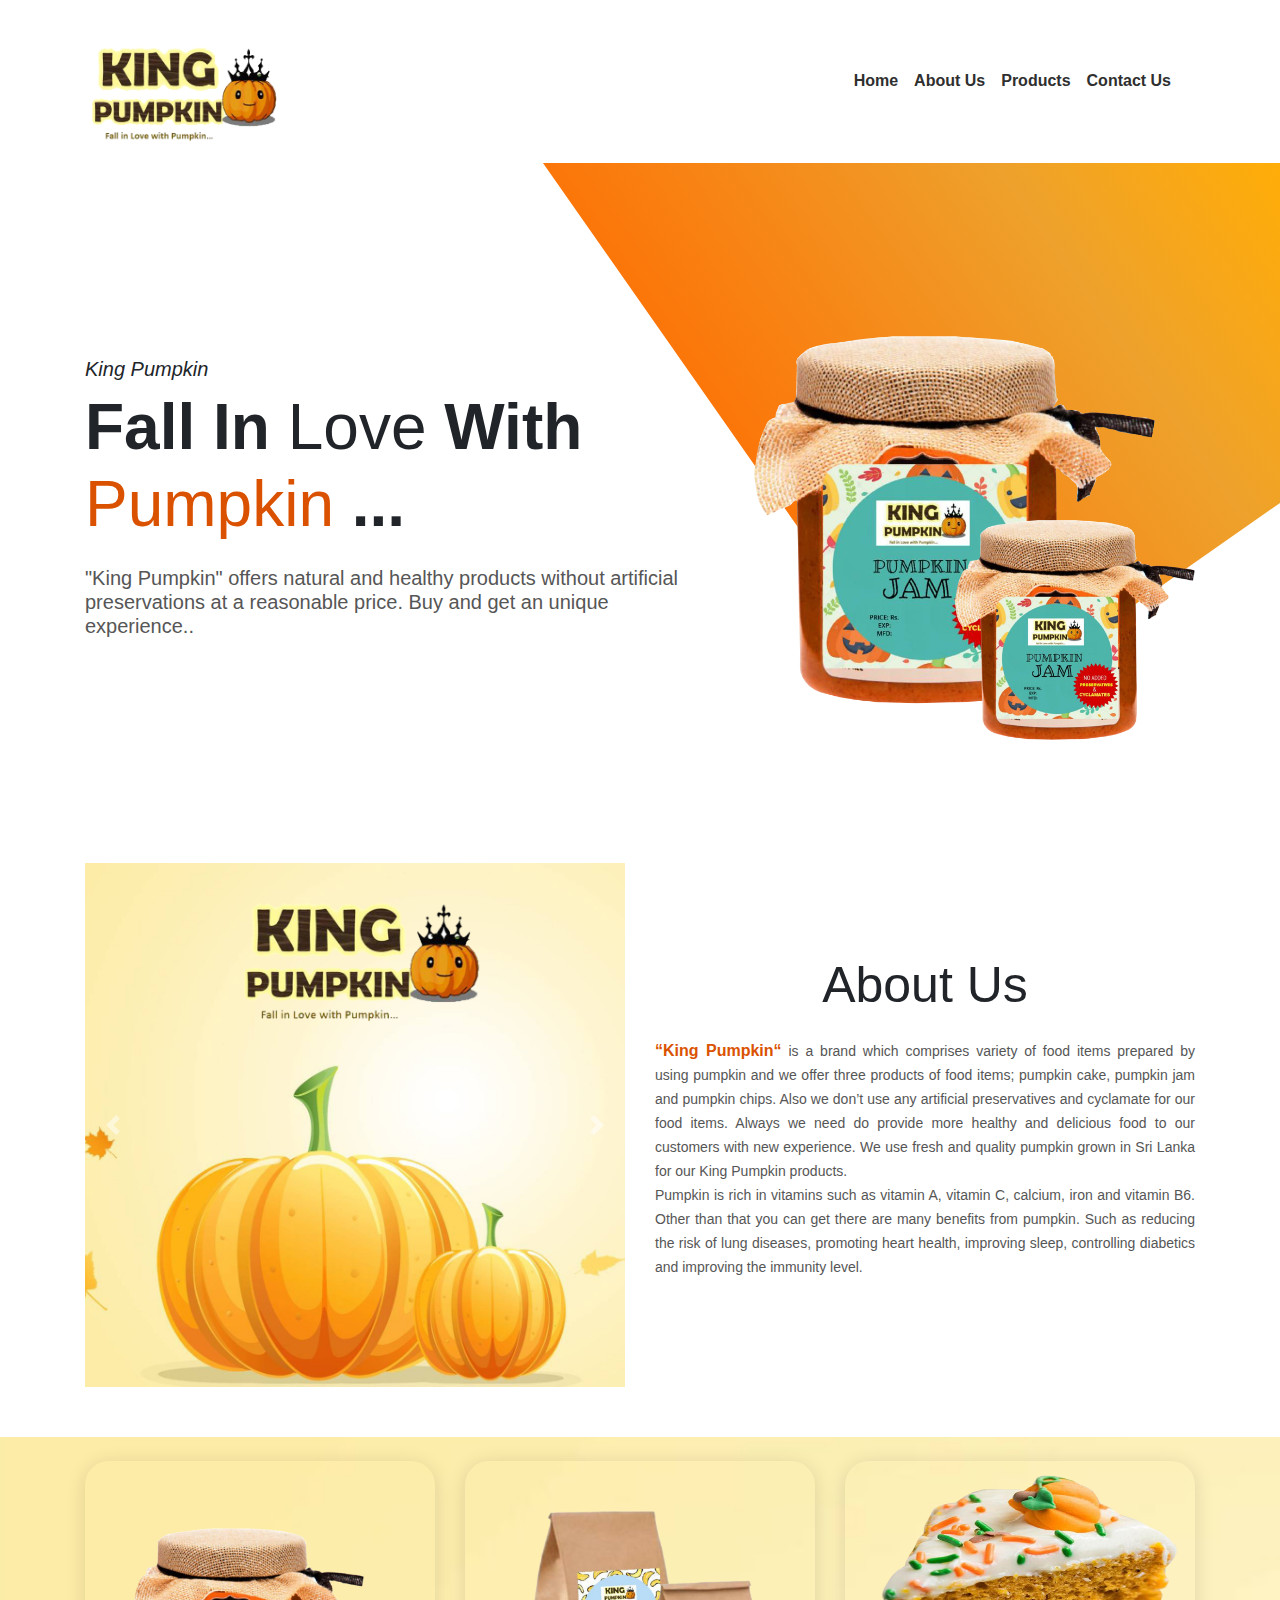
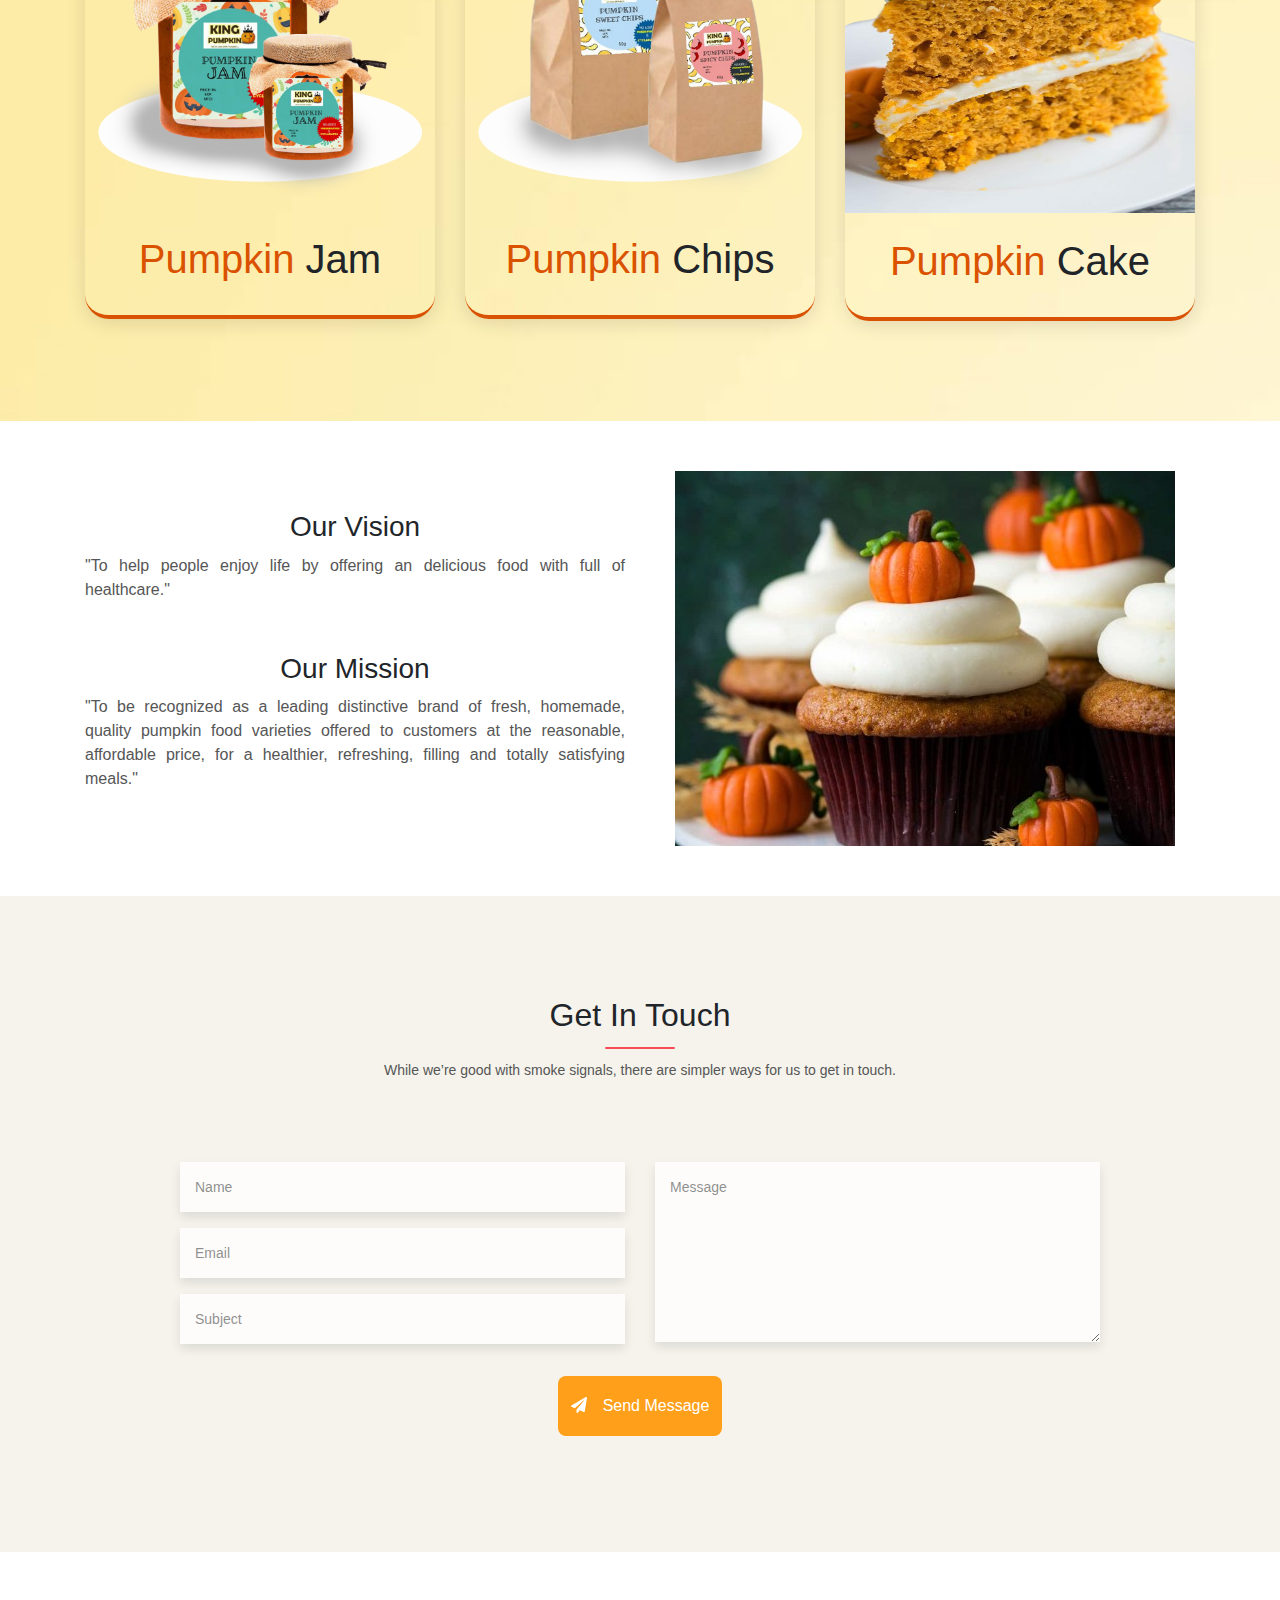
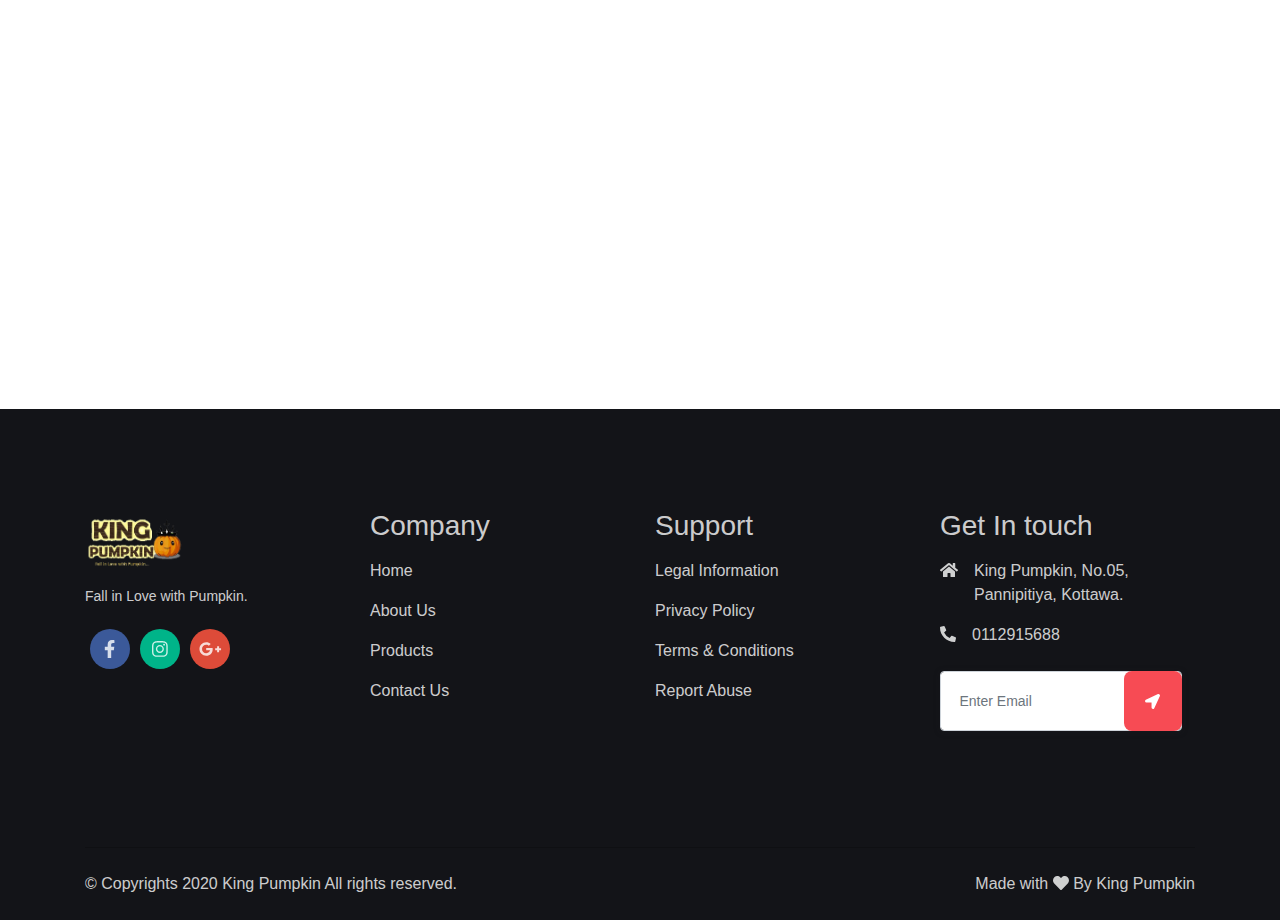
<file: index.html>
<!doctype html>
<html class="no-js" lang="en">

<head>
    <meta charset="UTF-8">
    <meta name="description" content="">
    <meta http-equiv="X-UA-Compatible" content="IE=edge">
    <meta name="viewport" content="width=device-width, initial-scale=1, shrink-to-fit=no">
    <!-- Title  -->
    <title>King Pumpkin</title>

    <link rel="icon" href="assets/img/favicon.png">
    <!-- Style css -->
    <link rel="stylesheet" href="assets/css/style.css">
    <link rel="stylesheet" href="assets/css/responsive.css">

    <!-- Bootstrap -->
    <link rel="stylesheet" href="https://maxcdn.bootstrapcdn.com/bootstrap/4.0.0/css/bootstrap.min.css"
        integrity="sha384-Gn5384xqQ1aoWXA+058RXPxPg6fy4IWvTNh0E263XmFcJlSAwiGgFAW/dAiS6JXm" crossorigin="anonymous">

</head>

<body>
    <!--====== Preloader Area Start ======-->
    <div class="preloader-main">
        <div class="preloader-wapper">
            <svg class="preloader" xmlns="http://www.w3.org/2000/svg" version="1.1" width="600" height="200">
                <defs>
                    <filter id="goo" x="-40%" y="-40%" height="200%" width="400%">
                        <feGaussianBlur in="SourceGraphic" stdDeviation="10" result="blur" />
                        <feColorMatrix in="blur" mode="matrix" values="1 0 0 0 0  0 1 0 0 0  0 0 1 0 0  0 0 0 19 -8"
                            result="goo" />
                    </filter>
                </defs>
                <g filter="url(#goo)">
                    <circle class="dot" cx="50" cy="50" r="25" fill="#F74B54" />
                    <circle class="dot" cx="50" cy="50" r="25" fill="#F74B54" />
                </g>
            </svg>
            <div>
                <div class="loader-section section-left"></div>
                <div class="loader-section section-right"></div>
            </div>
        </div>
    </div>

    <!--====== Scroll To Top Area Start ======-->
    <div id="scrollUp" title="Scroll To Top">
        <i class="fas fa-arrow-up"></i>
    </div>
    <!--====== Scroll To Top Area End ======-->

    <div class="main">
        <!--  Header Start  -->
        <header class="navbar navbar-brand-sticky navbar-expand-lg navbar-dark">
            <div class="container position-relative">
                <a class="navbar-brand" href="index.html">
                    <img class="navbar-brand-regular mt-4" src="assets/img/logo/king-pumpkin-logo.png" alt="brand-logo"
                        width="200px">
                    <img class="navbar-brand-sticky" src="assets/img/logo/king-pumpkin-logo.png" alt="sticky brand-logo"
                        width="100px">
                </a>
                <button class="navbar-toggler d-lg-none" type="button" data-toggle="navbarToggler"
                    aria-label="Toggle navigation">
                    <span class="navbar-toggler-icon"></span>
                </button>

                <div class="navbar-inner">
                    <!--  Mobile Menu Toggler -->
                    <button class="navbar-toggler d-lg-none" type="button" data-toggle="navbarToggler"
                        aria-label="Toggle navigation">
                        <span class="navbar-toggler-icon"></span>
                    </button>
                    <nav class="navbar navbar-expand-lg navbar-light">
                        <ul class="navbar-nav mr-auto" id="navbar-nav">
                            <li class="nav-item Active">
                                <a style="color:#2f2f2f;" class="nav-link scroll font-weight-bold" href="index.html">
                                    Home
                                </a>
                            </li>
                            <li class="nav-item">
                                <a style="color:#2f2f2f;" class="nav-link scroll font-weight-bold" href="index.html#about">About Us</a>
                            </li>
                            <li class="nav-item">
                                <a style="color:#2f2f2f;" class="nav-link scroll font-weight-bold"
                                    href="index.html#products">Products</a>
                            </li>
                            <li class="nav-item">
                                <a style="color:#2f2f2f;" class="nav-link scroll font-weight-bold" href="index.html#contact">Contact Us</a>
                            </li>
                        </ul>
                    </nav>
                </div>
            </div>
        </header>
        <!-- ***** Header End ***** -->

        <!-- ***** Welcome Area Start ***** -->
        <section id="home" class="section welcome-area bg-inherit h-100vh overflow-hidden">
            <div class="shapes-container">
                <div class="bg-shape"></div>
            </div>
            <div class="container h-100">
                <div class="row align-items-center h-100">
                    <!-- Welcome Intro Start -->
                    <div class="col-12 col-md-7">
                        <div class="welcome-intro">
                            <span class="d-inline-block text-capitalize font-italic fw-3 mb-2">King Pumpkin</span>
                            <h1 style="font-size: 4em;font-weight: 600;line-height: 1.2;" class="text-capitalize">Fall
                                in <span class="fw-3"> Love </span> with
                                <span class="fw-3" style="color: #da5200;"> Pumpkin</span>&nbsp;...</h1>
                            <p class="my-4">"King Pumpkin" offers natural and healthy products without artificial
                                preservations at a reasonable price. Buy and get an unique experience..</p>
                            <!-- Store Buttons -->
                            <div class="button-group store-buttons d-flex">
                                <!-- <a class="btn prolend-primary style-two" href="#">Learn More</a> -->
                            </div>
                        </div>
                    </div>
                    <div class="col-12 col-md-5">
                        <!-- Welcome Thumb -->
                        <div class="welcome-thumb thumb-animated">
                            <img src="assets/img/welcome/pumpkin_jam2.png" alt="">
                        </div>
                    </div>
                </div>
            </div>
        </section>
        <!-- ***** Welcome Area End ***** -->

        <section class="section discover-area overflow-hidden" style="padding-bottom: 50px;" id="about">
            <div class="container">
                <div class="row align-items-center justify-content-center">
                    <div class="col-12 col-lg-6 order-2 order-lg-1">
                        <div class="carousel-inner">
                            <!-- Discover Thumb -->
                            <div class="service-thumb discover-thumb mx-auto text-center pt-2 pt-lg-0">
                                <img src="assets/img/bg/pumpkin-about.png" alt="">
                            </div>
                        </div>

                        <a class="carousel-control-prev" href="#carouselExampleControls" role="button"
                            data-slide="prev">
                            <span class="carousel-control-prev-icon" aria-hidden="true"></span>
                            <span class="sr-only">Previous</span>
                        </a>
                        <a class="carousel-control-next" href="#carouselExampleControls" role="button"
                            data-slide="next">
                            <span class="carousel-control-next-icon" aria-hidden="true"></span>
                            <span class="sr-only">Next</span>
                        </a>
                    </div>
                    <div class="col-12 col-lg-6 order-1 order-lg-2">
                        <!-- Discover Text -->
                        <div class="discover-text pt-2 pt-lg-0">
                            <h2 class="promo-text text-center">About Us</h2>
                            <p class="pt-3 text-justify"><span style="color: #da5200; font-size: 16px;"
                                    class="font-weight-bold">“King Pumpkin“</span> is a brand which comprises variety of
                                food items prepared by using pumpkin and we offer three products of food items; pumpkin
                                cake, pumpkin jam and pumpkin chips. Also we don’t use any artificial preservatives and
                                cyclamate for our food items. Always we need do provide more healthy and delicious food
                                to our customers with new experience. We use fresh and quality pumpkin grown in Sri
                                Lanka for our King Pumpkin products.<br>Pumpkin is rich in vitamins such as vitamin A,
                                vitamin C, calcium, iron and vitamin B6. Other than that you can get there are many
                                benefits from pumpkin. Such as reducing the risk of lung diseases, promoting heart
                                health, improving sleep, controlling diabetics and improving the immunity level.</p>
                        </div>
                    </div>
                </div>
            </div>
        </section>

        <section style="background-image: url('assets/img/bg/pumpkin-bg.JPG');   background-size: auto 250vh;"
            id="products" class="section promo-area products-area overflow-hidden ptb_100 pt-lg-4">
            <div class="container">
                <div class="row">
                    <div class="col-12 col-md-6 col-lg-4 res-margin">
                        <div class="image-box product-card overflow-hidden">
                            <img class="d-block w-100" src="assets/img/product-thumb/pumpkin_jam.png" alt=""
                                style="max-height: 352px;">
                            <div class="card-body p-4">
                                <h1 class="text-center"><span style="color: #da5200;">Pumpkin</span> Jam</h1>

                            </div>
                            <!-- Product Order -->
                            <div class="product-order">
                                <!-- Order Button -->
                                <div class="order-btn d-flex flex-wrap justify-content-center">
                                    <a class="btn prolend-primary style-two m-2" href="pumpkin-jam.html">View
                                        Details</a>
                                </div>
                            </div>
                        </div>
                    </div>
                    <div class="col-12 col-md-6 col-lg-4 res-margin">
                        <div class="image-box product-card overflow-hidden">
                            <img class="d-block w-100" src="assets/img/product-thumb/pumpkin_chips.png" alt=""
                                style="max-height: 352px;">
                            <div class="card-body p-4">
                                <h1 class="text-center"><span style="color: #da5200;">Pumpkin</span> Chips</h1>
                            </div>
                            <!-- Product Order -->
                            <div class="product-order">
                                <!-- Order Button -->
                                <div class="order-btn d-flex flex-wrap justify-content-center">
                                    <a class="btn prolend-primary style-two m-2" href="pumpkin-chips.html">View
                                        Details</a>
                                </div>
                            </div>
                        </div>
                    </div>
                    <div class="col-12 col-md-6 col-lg-4">
                        <div class="image-box product-card overflow-hidden">
                            <img class="d-block w-100" src="assets/img/product-thumb/pumpkin_cake.png" alt=""
                                style="max-height: 352px;">
                            <div class="card-body p-4">
                                <h1 class="text-center"><span style="color: #da5200;">Pumpkin</span> Cake</h1>
                            </div>
                            <!-- Product Order -->
                            <div class="product-order">
                                <!-- Order Button -->
                                <div class="order-btn d-flex flex-wrap justify-content-center">
                                    <a class="btn prolend-primary style-two m-2" href="pumpkin-cake.html">View
                                        Details</a>
                                </div>
                            </div>
                        </div>
                    </div>
                </div>
            </div>
        </section>

        <section class="section discover-area overflow-hidden ptb_50">
            <div class="container">
                <div class="row align-items-center justify-content-center">
                    <div class="col-12 col-lg-6 order-2 order-lg-1">
                        <!-- Discover Text -->
                        <div class="discover-text pt-2 pt-lg-0">
                            <h3 style="font-size: 28px;" class="text-center">Our Vision
                            </h3>
                            <p style="font-size: 16px; margin-top: 10px;" class="text-justify mb-4">"To help people
                                enjoy life by offering an delicious food with full of healthcare."</p>

                            <h3 style="font-size: 28px; margin-top: 50px;" class="text-center">Our Mission</h3>
                            <p style="font-size: 16px; margin-top: 10px;" class="text-justify">"To be recognized as a
                                leading distinctive brand of fresh, homemade, quality pumpkin food varieties offered to
                                customers at the reasonable, affordable price, for a healthier, refreshing, filling and
                                totally satisfying meals."</p>
                        </div>
                    </div>
                    <div id="carouselExampleControls" class="col-12 col-lg-6 order-1 order-lg-2 carousel slide"
                        data-ride="carousel">
                        <div class="carousel-inner">
                            <div
                                class="service-thumb discover-thumb mx-auto text-center pt-2 pt-lg-0 carousel-item active">
                                <img src="assets/img/product-thumb/mission-image.jpg" alt="">
                            </div>

                            <div class="service-thumb discover-thumb mx-auto text-center pt-2 pt-lg-0 carousel-item">
                                <img src="assets/img/product-thumb/pumkin-jam3.jpg" alt="">
                            </div>

                            <div class="service-thumb discover-thumb mx-auto text-center pt-2 pt-lg-0 carousel-item">
                                <img src="assets/img/product-thumb/chips2.jpg" alt="">
                            </div>
                        </div>
                    </div>
                </div>
            </div>
        </section>

        <section style="background-color: #f5f3ec;" id="contact" class="contact-area ptb_100">
            <div class="container">
                <div class="row justify-content-center">
                    <div class="col-12 col-md-10 col-lg-6">
                        <!-- Section Heading -->
                        <div class="section-heading text-center">
                            <h2 class="text-capitalize">Get In Touch</h2>
                            <p class="d-none d-sm-block mt-4">While we’re good with smoke signals, there are simpler
                                ways for us to get in touch.</p>
                            <p class="d-block d-sm-none mt-4">Lorem ipsum dolor sit amet, consectetur adipisicing elit.
                                Laborum obcaecati.</p>
                        </div>
                    </div>
                </div>
                <div class="row justify-content-center">
                    <div class="col-12 col-md-10">
                        <!-- Contact Box -->
                        <div class="contact-box text-center">
                            <!-- Contact Form -->
                            <form id="contact-form" method="POST" action="assets/php/mail.php">
                                <div class="row">
                                    <div class="col-12 col-md-6">
                                        <div class="form-group">
                                            <input type="text" class="form-control" name="name" placeholder="Name"
                                                required="required">
                                        </div>
                                        <div class="form-group">
                                            <input type="email" class="form-control" name="email" placeholder="Email"
                                                required="required">
                                        </div>
                                        <div class="form-group">
                                            <input type="text" class="form-control" name="subject" placeholder="Subject"
                                                required="required">
                                        </div>
                                    </div>
                                    <div class="col-12 col-md-6">
                                        <div class="form-group">
                                            <textarea class="form-control" name="message" placeholder="Message"
                                                required="required"></textarea>
                                        </div>
                                    </div>
                                    <div class="col-12">
                                        <button type="submit" class="btn mt-3"><span class="text-white pr-3"><i
                                                    class="fas fa-paper-plane"></i></span>Send Message</button>
                                    </div>
                                </div>
                            </form>
                            <p class="form-message"></p>
                        </div>
                    </div>
                </div>
            </div>
        </section>

        <section id="map" class="contact-area">
            <div class="container-fluid">
                <div class="map-responsive">
                    <iframe
                        src="https://www.google.com/maps/embed/v1/place?key=AIzaSyA0s1a7phLN0iaD6-UE7m4qP-z21pH0eSc&q=Kottawa+Town,+Pannipitiya"
                        width="100%" height="450" frameborder="0" style="border:0" allowfullscreen></iframe>
                </div>
            </div>
        </section>

        <!--====== Footer Area Start ======-->
        <footer class="footer-area dark-bg">
            <!-- Footer Top -->
            <div class="footer-top ptb_100">
                <div class="container">
                    <div class="row">
                        <div class="col-12 col-sm-6 col-lg-3">
                            <!-- Footer Items -->
                            <div class="footer-items">
                                <!-- Logo -->
                                <a class="navbar-brand" href="#">
                                    <img class="logo" src="assets/img/logo/king-pumpkin-logo.png" width="100px" alt=""
                                        target="_blank">
                                </a>
                                <p class="mt-2 mb-3">Fall in Love with Pumpkin.</p>
                                <!-- Social Icons -->
                                <div class="social-icons d-flex">
                                    <a class="facebook" href=" https://www.facebook.com/King-Pumpkin-645806446034905/"
                                        target="_blank">
                                        <i class="fab fa-facebook-f"></i>
                                        <i class="fab fa-facebook-f"></i>
                                    </a>
                                    <a class="vine" href="https://instagram.com/king_pumpkin_sl?igshid=1to1y6nmskuc3"
                                        target="_blank">
                                        <i class="fab fa-instagram"></i>
                                        <i class="fab fa-instagram"></i>
                                    </a>
                                    <a class="google-plus" href="newkingpumpkin@gmail.com">
                                        <i class="fab fa-google-plus-g"></i>
                                        <i class="fab fa-google-plus-g"></i>
                                    </a>
                                </div>
                            </div>
                        </div>
                        <div class="col-12 col-sm-6 col-lg-3">
                            <!-- Footer Items -->
                            <div class="footer-items">
                                <!-- Footer Title -->
                                <h3 class="footer-title mb-2">Company</h3>
                                <ul>
                                    <li class="py-2"><a href="index.html">Home</a></li>
                                    <li class="py-2"><a href="#about">About Us</a></li>
                                    <li class="py-2"><a href="#products">Products</a></li>
                                    <li class="py-2"><a href="#contact">Contact Us</a></li>
                                </ul>
                            </div>
                        </div>
                        <div class="col-12 col-sm-6 col-lg-3">
                            <!-- Footer Items -->
                            <div class="footer-items">
                                <!-- Footer Title -->
                                <h3 class="footer-title mb-2">Support</h3>
                                <ul>
                                    <li class="py-2"><a href="#">Legal Information</a></li>
                                    <li class="py-2"><a href="#">Privacy Policy</a></li>
                                    <li class="py-2"><a href="#">Terms &amp; Conditions</a></li>
                                    <li class="py-2"><a href="#">Report Abuse</a></li>
                                </ul>
                            </div>
                        </div>
                        <div class="col-12 col-sm-6 col-lg-3">
                            <!-- Footer Items -->
                            <div class="footer-items">
                                <!-- Footer Title -->
                                <h3 class="footer-title mb-2">Get In touch</h3>
                                <ul>
                                    <li class="py-2">
                                        <a class="media" href="#">
                                            <div class="social-icon mr-3">
                                                <i class="fas fa-home"></i>
                                            </div>
                                            <span class="media-body align-self-center">King Pumpkin, No.05, Pannipitiya,
                                                Kottawa.</span>
                                        </a>
                                    </li>
                                    <li class="py-2">
                                        <a class="media" href="#">
                                            <div class="social-icon mr-3">
                                                <i class="fas fa-phone-alt"></i>
                                            </div>
                                            <span class="media-body align-self-center">0112915688</span>
                                        </a>
                                    </li>
                                    <!-- Subscribe Form -->
                                    <div class="subscribe-form d-flex align-items-center mt-3">
                                        <input type="email" class="form-control" placeholder="Enter Email">
                                        <button type="submit" class="btn btn-yellow"><i
                                                class="fas fa-location-arrow"></i></button>
                                    </div>
                                </ul>
                            </div>
                        </div>
                    </div>
                </div>
            </div>
            <!-- Footer Bottom -->
            <div class="footer-bottom">
                <div class="container">
                    <div class="row">
                        <div class="col-12">
                            <!-- Copyright Area -->
                            <div
                                class="copyright-area d-flex flex-wrap justify-content-center justify-content-sm-between text-center py-4">
                                <!-- Copyright Left -->
                                <div class="copyright-left">&copy; Copyrights 2020 King Pumpkin All rights reserved.
                                </div>
                                <!-- Copyright Right -->
                                <div class="copyright-right">Made with <i class="fas fa-heart"></i> By <a href="#">King
                                        Pumpkin</a></div>
                            </div>
                        </div>
                    </div>
                </div>
            </div>
        </footer>

        <!--====== Footer Area End ======-->
    </div>


    <!-- ***** All jQuery Plugins ***** -->

    <!-- jQuery(necessary for all JavaScript plugins) -->
    <script src="assets/js/jquery/jquery-3.3.1.min.js"></script>

    <!-- Bootstrap js -->
    <script src="assets/js/bootstrap/popper.min.js"></script>
    <script src="assets/js/bootstrap/bootstrap.min.js"></script>

    <!-- Plugins js -->
    <script src="assets/js/plugins/plugins.min.js"></script>

    <!-- Active js -->
    <script src="assets/js/active.js"></script>

    <script src="https://code.jquery.com/jquery-3.2.1.slim.min.js"
        integrity="sha384-KJ3o2DKtIkvYIK3UENzmM7KCkRr/rE9/Qpg6aAZGJwFDMVNA/GpGFF93hXpG5KkN" crossorigin="anonymous">
    </script>
    <script src="https://cdnjs.cloudflare.com/ajax/libs/popper.js/1.12.9/umd/popper.min.js"
        integrity="sha384-ApNbgh9B+Y1QKtv3Rn7W3mgPxhU9K/ScQsAP7hUibX39j7fakFPskvXusvfa0b4Q" crossorigin="anonymous">
    </script>
    <script src="https://maxcdn.bootstrapcdn.com/bootstrap/4.0.0/js/bootstrap.min.js"
        integrity="sha384-JZR6Spejh4U02d8jOt6vLEHfe/JQGiRRSQQxSfFWpi1MquVdAyjUar5+76PVCmYl" crossorigin="anonymous">
    </script>
</body>

</html>
</file>
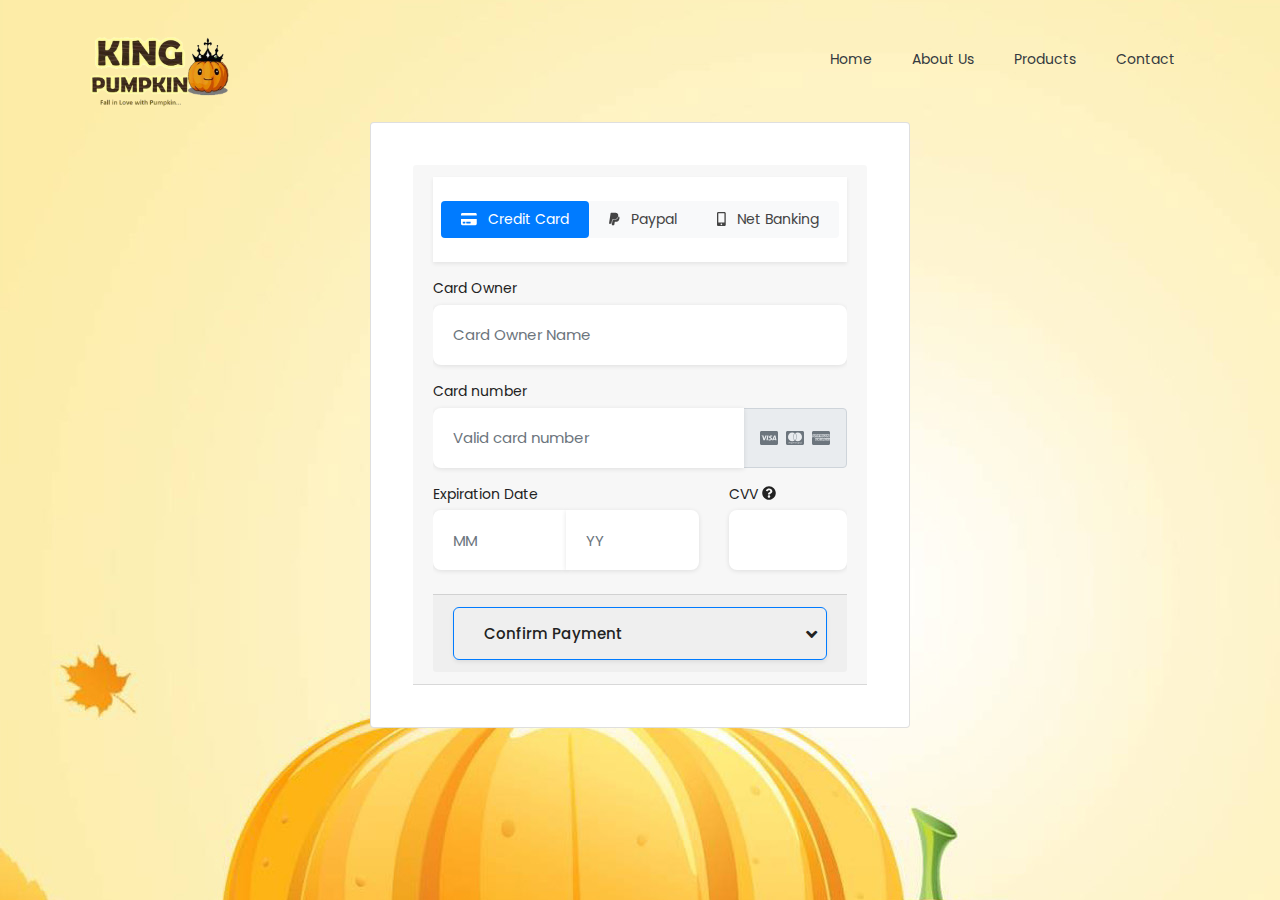
<file: payment.html>
<!doctype html>
<html class="no-js" lang="en">

<head>
    <meta charset="UTF-8">
    <meta name="description" content="">
    <meta http-equiv="X-UA-Compatible" content="IE=edge">
    <meta name="viewport" content="width=device-width, initial-scale=1, shrink-to-fit=no">

    <!-- Title  -->
    <title>King Pumpkin</title>

    <link rel="icon" href="assets/img/favicon.png">

    <!-- Style css -->
    <link rel="stylesheet" href="assets/css/style.css">
    <link rel="stylesheet" href="assets/css/responsive.css">

    <style>
        img {
  max-width: 100%; }

.preview {
  display: -webkit-box;
  display: -webkit-flex;
  display: -ms-flexbox;
  display: flex;
  -webkit-box-orient: vertical;
  -webkit-box-direction: normal;
  -webkit-flex-direction: column;
      -ms-flex-direction: column;
          flex-direction: column; }
  @media screen and (max-width: 996px) {
    .preview {
      margin-bottom: 20px; } }

.preview-pic {
  -webkit-box-flex: 1;
  -webkit-flex-grow: 1;
      -ms-flex-positive: 1;
          flex-grow: 1; }

.preview-thumbnail.nav-tabs {
  border: none;
  margin-top: 15px; }
  .preview-thumbnail.nav-tabs li {
    width: 18%;
    margin-right: 2.5%; }
    .preview-thumbnail.nav-tabs li img {
      max-width: 100%;
      display: block; }
    .preview-thumbnail.nav-tabs li a {
      padding: 0;
      margin: 0; }
    .preview-thumbnail.nav-tabs li:last-of-type {
      margin-right: 0; }

.tab-content {
  overflow: hidden; }
  .tab-content img {
    width: 100%;
    -webkit-animation-name: opacity;
            animation-name: opacity;
    -webkit-animation-duration: .3s;
            animation-duration: .3s; }

.card {
  margin-top: 50px;
  background: rgb(255, 255, 255);
  padding: 3em;
  line-height: 1.5em; }

@media screen and (min-width: 997px) {
  .wrapper {
    display: -webkit-box;
    display: -webkit-flex;
    display: -ms-flexbox;
    display: flex; } }

.details {
  display: -webkit-box;
  display: -webkit-flex;
  display: -ms-flexbox;
  display: flex;
  -webkit-box-orient: vertical;
  -webkit-box-direction: normal;
  -webkit-flex-direction: column;
      -ms-flex-direction: column;
          flex-direction: column; }

.colors {
  -webkit-box-flex: 1;
  -webkit-flex-grow: 1;
      -ms-flex-positive: 1;
          flex-grow: 1; }

.product-title, .price, .sizes, .colors {
  text-transform: UPPERCASE;
  font-weight: bold; }

.checked, .price span {
  color: #ff9f1a; }

.product-title, .rating, .product-description, .price, .vote, .sizes {
  margin-bottom: 15px; }

.product-title {
  margin-top: 0; }

.size {
  margin-right: 10px; }
  .size:first-of-type {
    margin-left: 40px; }

.color {
  display: inline-block;
  vertical-align: middle;
  margin-right: 10px;
  height: 2em;
  width: 2em;
  border-radius: 2px; }
  .color:first-of-type {
    margin-left: 20px; }

.add-to-cart, .like {
  background: #ff9f1a;
  padding: 1.2em 1.5em;
  border: none;
  text-transform: UPPERCASE;
  font-weight: bold;
  color: #fff;
  -webkit-transition: background .3s ease;
          transition: background .3s ease; }
  .add-to-cart:hover, .like:hover {
    background: #b36800;
    color: #fff; }

.not-available {
  text-align: center;
  line-height: 2em; }
  .not-available:before {
    font-family: fontawesome;
    content: "\f00d";
    color: #fff; }

.orange {
  background: #ff9f1a; }

.green {
  background: #85ad00; }

.blue {
  background: #0076ad; }

.tooltip-inner {
  padding: 1.3em; }

@-webkit-keyframes opacity {
  0% {
    opacity: 0;
    -webkit-transform: scale(3);
            transform: scale(3); }
  100% {
    opacity: 1;
    -webkit-transform: scale(1);
            transform: scale(1); } }

@keyframes opacity {
  0% {
    opacity: 0;
    -webkit-transform: scale(3);
            transform: scale(3); }
  100% {
    opacity: 1;
    -webkit-transform: scale(1);
            transform: scale(1); } }

/*# sourceMappingURL=style.css.map */
    </style>

</head>

<body style="background-image: url('assets/img/bg/pumpkin-bg.JPG');">
    <!--====== Preloader Area Start ======-->
    <div class="preloader-main">
        <div class="preloader-wapper">
            <svg class="preloader" xmlns="http://www.w3.org/2000/svg" version="1.1" width="600" height="200">
                <defs>
                    <filter id="goo" x="-40%" y="-40%" height="200%" width="400%">
                        <feGaussianBlur in="SourceGraphic" stdDeviation="10" result="blur" />
                        <feColorMatrix in="blur" mode="matrix" values="1 0 0 0 0  0 1 0 0 0  0 0 1 0 0  0 0 0 19 -8"
                            result="goo" />
                    </filter>
                </defs>
                <g filter="url(#goo)">
                    <circle class="dot" cx="50" cy="50" r="25" fill="#F74B54" />
                    <circle class="dot" cx="50" cy="50" r="25" fill="#F74B54" />
                </g>
            </svg>
            <div>
                <div class="loader-section section-left"></div>
                <div class="loader-section section-right"></div>
            </div>
        </div>
    </div>

    <!--====== Scroll To Top Area Start ======-->
    <div id="scrollUp" title="Scroll To Top">
        <i class="fas fa-arrow-up"></i>
    </div>
    <!--====== Scroll To Top Area End ======-->

    <div class="main">
        <!--  Header Start  -->
        <header class="navbar navbar-sticky navbar-expand-lg navbar-dark">
            <div class="container position-relative">
                <a class="navbar-brand" href="index.html">
                    <img class="navbar-brand-regular mt-4" src="assets/img/logo/king-pumpkin-logo.png" alt="brand-logo"
                        width="150px">
                    <img class="navbar-brand-sticky" src="assets/img/logo/king-pumpkin-logo.png" alt="sticky brand-logo"
                        width="100px">
                </a>
                <button class="navbar-toggler d-lg-none" type="button" data-toggle="navbarToggler"
                    aria-label="Toggle navigation">
                    <span class="navbar-toggler-icon"></span>
                </button>

                <div class="navbar-inner">
                    <!--  Mobile Menu Toggler -->
                    <button class="navbar-toggler d-lg-none" type="button" data-toggle="navbarToggler"
                        aria-label="Toggle navigation">
                        <span class="navbar-toggler-icon"></span>
                    </button>
                    <nav>
                        <ul class="navbar-nav" id="navbar-nav">
                            <li class="nav-item">
                                <a class="nav-link text-dark" href="index.html">
                                    Home
                                </a>
                            </li>
                            <li class="nav-item">
                                <a class="nav-link text-dark" href="index.html#about">About Us</a>
                            </li>
                            <li class="nav-item">
                                <a class="nav-link text-dark" href="index.html#products">Products</a>
                            </li>
                            <li class="nav-item">
                                <a class="nav-link text-dark" href="index.html#contact">Contact</a>
                            </li>
                        </ul>
                    </nav>
                </div>
            </div>
        </header>
        <!-- ***** Header End ***** -->

        <div class="container py-5">
            <!-- For demo purpose -->
            <div class="row mb-4">
            </div> <!-- End -->
            <div class="row">
                <div class="col-lg-6 mx-auto">
                    <div class="card ">
                        <div class="card-header">
                            <div class="bg-white shadow-sm pt-4 pl-2 pr-2 pb-2">
                                <!-- Credit card form tabs -->
                                <ul role="tablist" class="nav bg-light nav-pills rounded nav-fill mb-3">
                                    <li class="nav-item"> <a data-toggle="pill" href="#credit-card" class="nav-link active "> <i class="fas fa-credit-card mr-2"></i> Credit Card </a> </li>
                                    <li class="nav-item"> <a data-toggle="pill" href="#paypal" class="nav-link "> <i class="fab fa-paypal mr-2"></i> Paypal </a> </li>
                                    <li class="nav-item"> <a data-toggle="pill" href="#net-banking" class="nav-link "> <i class="fas fa-mobile-alt mr-2"></i> Net Banking </a> </li>
                                </ul>
                            </div> <!-- End -->
                            <!-- Credit card form content -->
                            <div class="tab-content">
                                <!-- credit card info-->
                                <div id="credit-card" class="tab-pane fade show active pt-3">
                                    <form role="form">
                                        <div class="form-group"> <label for="username">
                                                <h6>Card Owner</h6>
                                            </label> <input type="text" name="username" placeholder="Card Owner Name" required class="form-control "> </div>
                                        <div class="form-group"> <label for="cardNumber">
                                                <h6>Card number</h6>
                                            </label>
                                            <div class="input-group"> <input type="text" name="cardNumber" placeholder="Valid card number" class="form-control " required>
                                                <div class="input-group-append"> <span class="input-group-text text-muted"> <i class="fab fa-cc-visa mx-1"></i> <i class="fab fa-cc-mastercard mx-1"></i> <i class="fab fa-cc-amex mx-1"></i> </span> </div>
                                            </div>
                                        </div>
                                        <div class="row">
                                            <div class="col-sm-8">
                                                <div class="form-group"> <label><span class="hidden-xs">
                                                            <h6>Expiration Date</h6>
                                                        </span></label>
                                                    <div class="input-group"> <input type="number" placeholder="MM" name="" class="form-control" required> <input type="number" placeholder="YY" name="" class="form-control" required> </div>
                                                </div>
                                            </div>
                                            <div class="col-sm-4">
                                                <div class="form-group mb-4"> <label data-toggle="tooltip" title="Three digit CV code on the back of your card">
                                                        <h6>CVV <i class="fa fa-question-circle d-inline"></i></h6>
                                                    </label> <input type="text" required class="form-control"> </div>
                                            </div>
                                        </div>
                                        <div class="card-footer"> <button type="button" class="subscribe btn btn-primary btn-block shadow-sm"> Confirm Payment </button>
                                    </form>
                                </div>
                            </div> <!-- End -->
                            <!-- Paypal info -->
                            <div id="paypal" class="tab-pane fade pt-3">
                                <h6 class="pb-2">Select your paypal account type</h6>
                                <div class="form-group "> <label class="radio-inline"> <input type="radio" name="optradio" checked> Domestic </label> <label class="radio-inline"> <input type="radio" name="optradio" class="ml-5">International </label></div>
                                <p> <button type="button" class="btn btn-primary "><i class="fab fa-paypal mr-2"></i> Log into my Paypal</button> </p>
                                <p class="text-muted"> Note: After clicking on the button, you will be directed to a secure gateway for payment. After completing the payment process, you will be redirected back to the website to view details of your order. </p>
                            </div> <!-- End -->
                            <!-- bank transfer info -->
                            <div id="net-banking" class="tab-pane fade pt-3">
                                <div class="form-group "> <label for="Select Your Bank">
                                        <h6>Select your Bank</h6>
                                    </label> <select class="form-control" id="ccmonth">
                                        <option value="" selected disabled>--Please select your Bank--</option>
                                        <option>Bank 1</option>
                                        <option>Bank 2</option>
                                        <option>Bank 3</option>
                                        <option>Bank 4</option>
                                        <option>Bank 5</option>
                                        <option>Bank 6</option>
                                        <option>Bank 7</option>
                                        <option>Bank 8</option>
                                        <option>Bank 9</option>
                                        <option>Bank 10</option>
                                    </select> </div>
                                <div class="form-group">
                                    <p> <button type="button" class="btn btn-primary "><i class="fas fa-mobile-alt mr-2"></i> Proceed Pyment</button> </p>
                                </div>
                                <p class="text-muted">Note: After clicking on the button, you will be directed to a secure gateway for payment. After completing the payment process, you will be redirected back to the website to view details of your order. </p>
                            </div> <!-- End -->
                            <!-- End -->
                        </div>
                    </div>
                </div>
            </div>

      

        <!--====== Footer Area End ======-->
    </div>


    <!-- ***** All jQuery Plugins ***** -->

    <!-- jQuery(necessary for all JavaScript plugins) -->
    <script src="assets/js/jquery/jquery-3.3.1.min.js"></script>

    <!-- Bootstrap js -->
    <script src="assets/js/bootstrap/popper.min.js"></script>
    <script src="assets/js/bootstrap/bootstrap.min.js"></script>

    <!-- Plugins js -->
    <script src="assets/js/plugins/plugins.min.js"></script>

    <!-- Active js -->
    <script src="assets/js/active.js"></script>
</body>

</html>
</file>
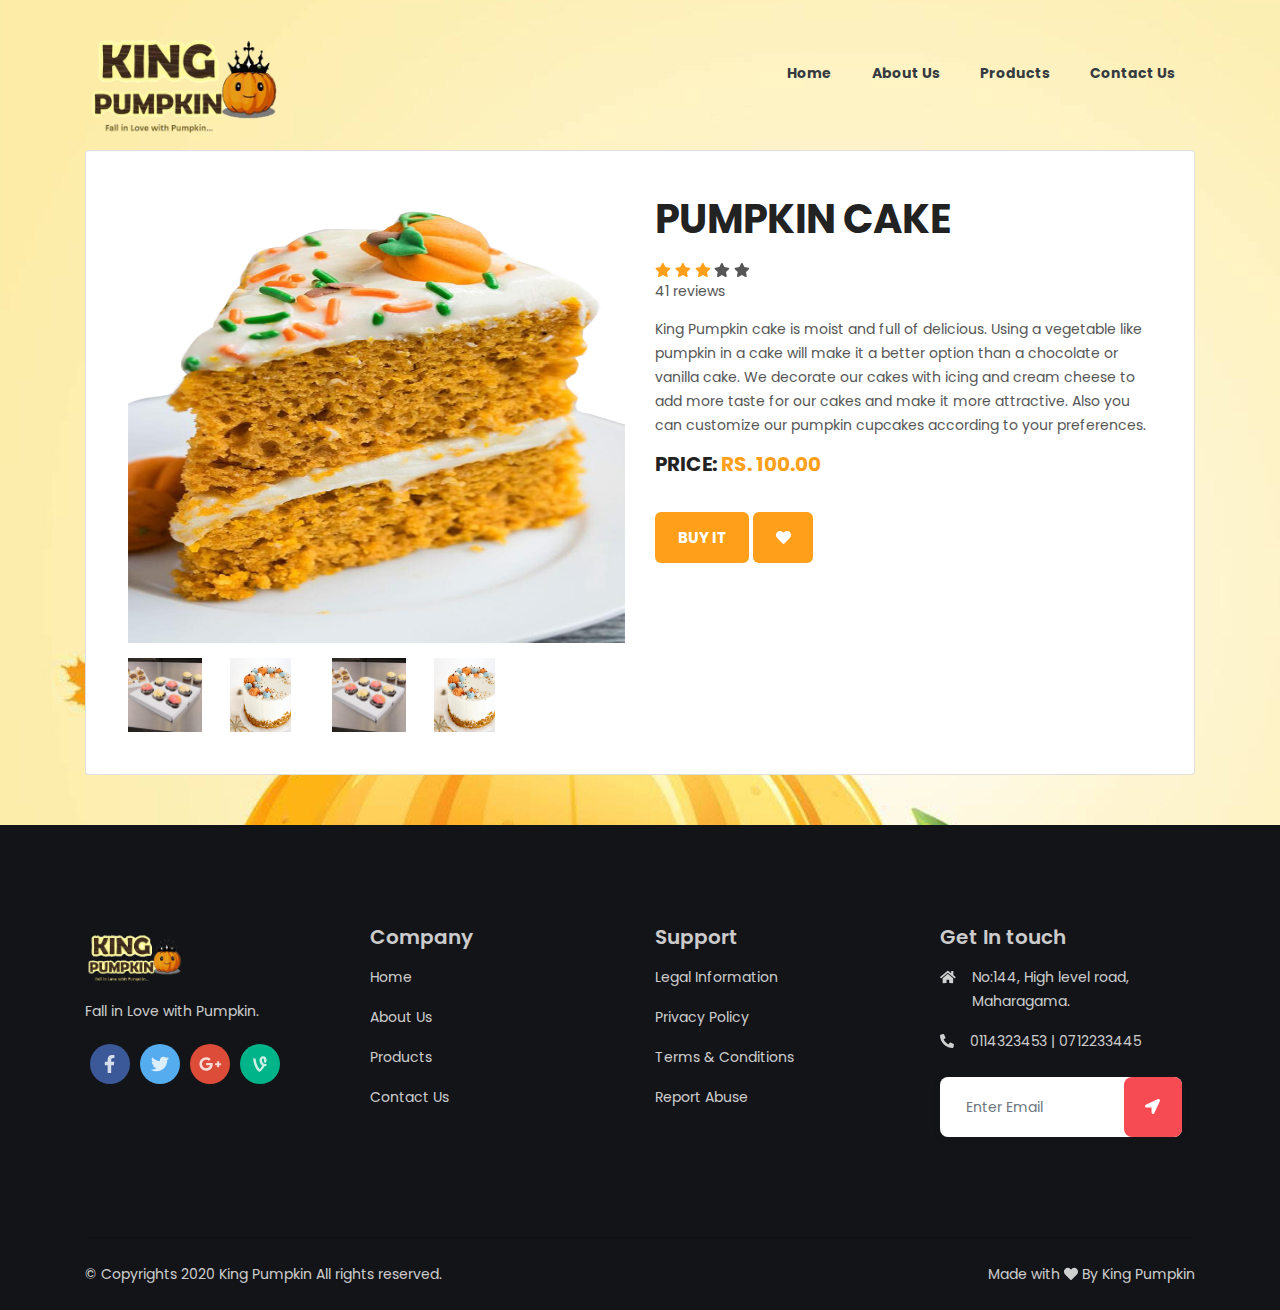
<file: pumpkin-cake.html>
<!doctype html>
<html class="no-js" lang="en">

<head>
    <meta charset="UTF-8">
    <meta name="description" content="">
    <meta http-equiv="X-UA-Compatible" content="IE=edge">
    <meta name="viewport" content="width=device-width, initial-scale=1, shrink-to-fit=no">

    <!-- Title  -->
    <title>King Pumpkin</title>

    <link rel="icon" href="assets/img/favicon.png">

    <!-- Style css -->
    <link rel="stylesheet" href="assets/css/style.css">
    <link rel="stylesheet" href="assets/css/responsive.css">

    <style>
        img {
  max-width: 100%; }

.preview {
  display: -webkit-box;
  display: -webkit-flex;
  display: -ms-flexbox;
  display: flex;
  -webkit-box-orient: vertical;
  -webkit-box-direction: normal;
  -webkit-flex-direction: column;
      -ms-flex-direction: column;
          flex-direction: column; }
  @media screen and (max-width: 996px) {
    .preview {
      margin-bottom: 20px; } }

.preview-pic {
  -webkit-box-flex: 1;
  -webkit-flex-grow: 1;
      -ms-flex-positive: 1;
          flex-grow: 1; }

.preview-thumbnail.nav-tabs {
  border: none;
  margin-top: 15px; }
  .preview-thumbnail.nav-tabs li {
    width: 18%;
    margin-right: 2.5%; }
    .preview-thumbnail.nav-tabs li img {
      max-width: 100%;
      display: block; }
    .preview-thumbnail.nav-tabs li a {
      padding: 0;
      margin: 0; }
    .preview-thumbnail.nav-tabs li:last-of-type {
      margin-right: 0; }

.tab-content {
  overflow: hidden; }
  .tab-content img {
    width: 100%;
    -webkit-animation-name: opacity;
            animation-name: opacity;
    -webkit-animation-duration: .3s;
            animation-duration: .3s; }

.card {
  margin-top: 50px;
  background: rgb(255, 255, 255);
  padding: 3em;
  line-height: 1.5em; }

@media screen and (min-width: 997px) {
  .wrapper {
    display: -webkit-box;
    display: -webkit-flex;
    display: -ms-flexbox;
    display: flex; } }

.details {
  display: -webkit-box;
  display: -webkit-flex;
  display: -ms-flexbox;
  display: flex;
  -webkit-box-orient: vertical;
  -webkit-box-direction: normal;
  -webkit-flex-direction: column;
      -ms-flex-direction: column;
          flex-direction: column; }

.colors {
  -webkit-box-flex: 1;
  -webkit-flex-grow: 1;
      -ms-flex-positive: 1;
          flex-grow: 1; }

.product-title, .price, .sizes, .colors {
  text-transform: UPPERCASE;
  font-weight: bold; }

.checked, .price span {
  color: #ff9f1a; }

.product-title, .rating, .product-description, .price, .vote, .sizes {
  margin-bottom: 15px; }

.product-title {
  margin-top: 0; }

.size {
  margin-right: 10px; }
  .size:first-of-type {
    margin-left: 40px; }

.color {
  display: inline-block;
  vertical-align: middle;
  margin-right: 10px;
  height: 2em;
  width: 2em;
  border-radius: 2px; }
  .color:first-of-type {
    margin-left: 20px; }

.add-to-cart, .like {
  background: #ff9f1a;
  padding: 1.2em 1.5em;
  border: none;
  text-transform: UPPERCASE;
  font-weight: bold;
  color: #fff;
  -webkit-transition: background .3s ease;
          transition: background .3s ease; }
  .add-to-cart:hover, .like:hover {
    background: #b36800;
    color: #fff; }

.not-available {
  text-align: center;
  line-height: 2em; }
  .not-available:before {
    font-family: fontawesome;
    content: "\f00d";
    color: #fff; }

.orange {
  background: #ff9f1a; }

.green {
  background: #85ad00; }

.blue {
  background: #0076ad; }

.tooltip-inner {
  padding: 1.3em; }

@-webkit-keyframes opacity {
  0% {
    opacity: 0;
    -webkit-transform: scale(3);
            transform: scale(3); }
  100% {
    opacity: 1;
    -webkit-transform: scale(1);
            transform: scale(1); } }

@keyframes opacity {
  0% {
    opacity: 0;
    -webkit-transform: scale(3);
            transform: scale(3); }
  100% {
    opacity: 1;
    -webkit-transform: scale(1);
            transform: scale(1); } }

/*# sourceMappingURL=style.css.map */
    </style>

</head>

<body style="background-image: url('assets/img/bg/pumpkin-bg.JPG');">
    <!--====== Preloader Area Start ======-->
    <div class="preloader-main">
        <div class="preloader-wapper">
            <svg class="preloader" xmlns="http://www.w3.org/2000/svg" version="1.1" width="600" height="200">
                <defs>
                    <filter id="goo" x="-40%" y="-40%" height="200%" width="400%">
                        <feGaussianBlur in="SourceGraphic" stdDeviation="10" result="blur" />
                        <feColorMatrix in="blur" mode="matrix" values="1 0 0 0 0  0 1 0 0 0  0 0 1 0 0  0 0 0 19 -8"
                            result="goo" />
                    </filter>
                </defs>
                <g filter="url(#goo)">
                    <circle class="dot" cx="50" cy="50" r="25" fill="#F74B54" />
                    <circle class="dot" cx="50" cy="50" r="25" fill="#F74B54" />
                </g>
            </svg>
            <div>
                <div class="loader-section section-left"></div>
                <div class="loader-section section-right"></div>
            </div>
        </div>
    </div>

    <!--====== Scroll To Top Area Start ======-->
    <div id="scrollUp" title="Scroll To Top">
        <i class="fas fa-arrow-up"></i>
    </div>
    <!--====== Scroll To Top Area End ======-->

    <div class="main">
        <!--  Header Start  -->
        <header class="navbar navbar-sticky navbar-expand-lg navbar-dark">
            <div class="container position-relative">
                <a class="navbar-brand" href="index.html">
                    <img class="navbar-brand-regular mt-4" src="assets/img/logo/king-pumpkin-logo.png" alt="brand-logo"
                        width="200px">
                    <img class="navbar-brand-sticky" src="assets/img/logo/king-pumpkin-logo.png" alt="sticky brand-logo"
                        width="100px">
                </a>
                <button class="navbar-toggler d-lg-none" type="button" data-toggle="navbarToggler"
                    aria-label="Toggle navigation">
                    <span class="navbar-toggler-icon"></span>
                </button>

                <div class="navbar-inner">
                    <!--  Mobile Menu Toggler -->
                    <button class="navbar-toggler d-lg-none" type="button" data-toggle="navbarToggler"
                        aria-label="Toggle navigation">
                        <span class="navbar-toggler-icon"></span>
                    </button>
                    <nav>
                        <ul class="navbar-nav" id="navbar-nav">
                            <li class="nav-item">
                                <a class="nav-link text-dark font-weight-bold" href="index.html">
                                    Home
                                </a>
                            </li>
                            <li class="nav-item">
                                <a class="nav-link text-dark font-weight-bold" href="index.html#about">About Us</a>
                            </li>
                            <li class="nav-item">
                                <a class="nav-link text-dark font-weight-bold" href="index.html#products">Products</a>
                            </li>
                            <li class="nav-item">
                                <a class="nav-link text-dark font-weight-bold" href="index.html#contact">Contact Us</a>
                            </li>
                        </ul>
                    </nav>
                </div>
            </div>
        </header>
        <!-- ***** Header End ***** -->

        <div class="container" style="margin-top: 150px; margin-bottom: 50px;">
            <div class="card">
                <div class="container-fliud">
                    <div class="wrapper row">
                        <div class="preview col-md-6">
                            
                            <div class="preview-pic tab-content">
                              <div class="tab-pane active" id="pic-1"><img style="max-height: 450px;" src="assets/img/product-thumb/pumpkin_cake.png" /></div>
                              <div class="tab-pane" id="pic-2"><img src="assets/img/product-thumb/ttt (2).jpeg" /></div>
                              <div class="tab-pane" id="pic-3"><img src="assets/img/product-thumb/J (1).jpeg" /></div>
                              <div class="tab-pane" id="pic-4"><img src="assets/img/product-thumb/ttt (2).jpeg" /></div>
                              <div class="tab-pane" id="pic-5"><img src="assets/img/product-thumb/J (1).jpeg" /></div>
                            </div>
                            <ul class="preview-thumbnail nav nav-tabs">
                              <li><a data-target="#pic-2" data-toggle="tab"><img style="max-height: 74px;" src="assets/img/product-thumb/ttt (2).jpeg" /></a></li>
                              <li><a data-target="#pic-3" data-toggle="tab"><img style="max-height: 74px;" src="assets/img/product-thumb/J (1).jpeg" /></a></li>
                              <li><a data-target="#pic-4" data-toggle="tab"><img style="max-height: 74px;" src="assets/img/product-thumb/ttt (2).jpeg" /></a></li>
                              <li><a data-target="#pic-5" data-toggle="tab"><img style="max-height: 74px;" src="assets/img/product-thumb/J (1).jpeg" /></a></li>
                            </ul>
                            
                        </div>
                        <div class="details col-md-6">
                            <h2 class="product-title">Pumpkin Cake</h2>
                            <div class="rating">
                                <div class="stars">
                                    <span class="fa fa-star checked"></span>
                                    <span class="fa fa-star checked"></span>
                                    <span class="fa fa-star checked"></span>
                                    <span class="fa fa-star"></span>
                                    <span class="fa fa-star"></span>
                                </div>
                                <span class="review-no">41 reviews</span>
                            </div>
                            <p class="product-description">King Pumpkin cake is moist and full of delicious. Using a vegetable like pumpkin in a cake will make it a better option than a chocolate or vanilla cake. We decorate our cakes with icing and cream cheese to add more taste for our cakes and make it more attractive. Also you can customize our pumpkin cupcakes according to your
                                preferences.</p>
                            <h4 class="price">Price: <span>Rs. 100.00</span></h4>
                          
                                <br>
                            <div class="action">
                                <button class="add-to-cart btn btn-default" onclick="payment()" type="button">Buy It</button>
                                <button class="like btn btn-default" type="button"><span class="fa fa-heart"></span></button>
                            </div>
                        </div>
                    </div>
                </div>
            </div>
        </div>

        <!--====== Footer Area Start ======-->
        <footer class="footer-area dark-bg">
            <!-- Footer Top -->
            <div class="footer-top ptb_100">
                <div class="container">
                    <div class="row">
                        <div class="col-12 col-sm-6 col-lg-3">
                            <!-- Footer Items -->
                            <div class="footer-items">
                                <!-- Logo -->
                                <a class="navbar-brand" href="#">
                                    <img class="logo" src="assets/img/logo/king-pumpkin-logo.png" width="100px" alt="">
                                </a>
                                <p class="mt-2 mb-3">Fall in Love with Pumpkin.</p>
                                <!-- Social Icons -->
                                <div class="social-icons d-flex">
                                    <a class="facebook" href="#">
                                        <i class="fab fa-facebook-f"></i>
                                        <i class="fab fa-facebook-f"></i>
                                    </a>
                                    <a class="twitter" href="#">
                                        <i class="fab fa-twitter"></i>
                                        <i class="fab fa-twitter"></i>
                                    </a>
                                    <a class="google-plus" href="#">
                                        <i class="fab fa-google-plus-g"></i>
                                        <i class="fab fa-google-plus-g"></i>
                                    </a>
                                    <a class="vine" href="#">
                                        <i class="fab fa-vine"></i>
                                        <i class="fab fa-vine"></i>
                                    </a>
                                </div>
                            </div>
                        </div>
                        <div class="col-12 col-sm-6 col-lg-3">
                            <!-- Footer Items -->
                            <div class="footer-items">
                                <!-- Footer Title -->
                                <h3 class="footer-title mb-2">Company</h3>
                                <ul>
                                    <li class="py-2"><a href="index.html">Home</a></li>
                                    <li class="py-2"><a href="index.html#about">About Us</a></li>
                                    <li class="py-2"><a href="index.html#products">Products</a></li>
                                    <li class="py-2"><a href="index.html#contact">Contact Us</a></li>
                                </ul>
                            </div>
                        </div>
                        <div class="col-12 col-sm-6 col-lg-3">
                            <!-- Footer Items -->
                            <div class="footer-items">
                                <!-- Footer Title -->
                                <h3 class="footer-title mb-2">Support</h3>
                                <ul>
                                    <li class="py-2"><a href="#">Legal Information</a></li>
                                    <li class="py-2"><a href="#">Privacy Policy</a></li>
                                    <li class="py-2"><a href="#">Terms &amp; Conditions</a></li>
                                    <li class="py-2"><a href="#">Report Abuse</a></li>
                                </ul>
                            </div>
                        </div>
                        <div class="col-12 col-sm-6 col-lg-3">
                            <!-- Footer Items -->
                            <div class="footer-items">
                                <!-- Footer Title -->
                                <h3 class="footer-title mb-2">Get In touch</h3>
                                <ul>
                                    <li class="py-2">
                                        <a class="media" href="#">
                                            <div class="social-icon mr-3">
                                                <i class="fas fa-home"></i>
                                            </div>
                                            <span class="media-body align-self-center">No:144, High level road,
                                                Maharagama.</span>
                                        </a>
                                    </li>
                                    <li class="py-2">
                                        <a class="media" href="#">
                                            <div class="social-icon mr-3">
                                                <i class="fas fa-phone-alt"></i>
                                            </div>
                                            <span class="media-body align-self-center">0114323453 | 0712233445</span>
                                        </a>
                                    </li>
                                    <!-- Subscribe Form -->
                                    <div class="subscribe-form d-flex align-items-center mt-3">
                                        <input type="email" class="form-control" placeholder="Enter Email">
                                        <button type="submit" class="btn btn-yellow"><i
                                                class="fas fa-location-arrow"></i></button>
                                    </div>
                                </ul>
                            </div>
                        </div>
                    </div>
                </div>
            </div>
            <!-- Footer Bottom -->
            <div class="footer-bottom">
                <div class="container">
                    <div class="row">
                        <div class="col-12">
                            <!-- Copyright Area -->
                            <div
                                class="copyright-area d-flex flex-wrap justify-content-center justify-content-sm-between text-center py-4">
                                <!-- Copyright Left -->
                                <div class="copyright-left">&copy; Copyrights 2020 King Pumpkin All rights reserved.
                                </div>
                                <!-- Copyright Right -->
                                <div class="copyright-right">Made with <i class="fas fa-heart"></i> By <a href="#">King
                                        Pumpkin</a></div>
                            </div>
                        </div>
                    </div>
                </div>
            </div>
        </footer>

        <!--====== Footer Area End ======-->
    </div>

    <script>
        function payment() {
        window.location.href = "payment.html";
        }
    </script>


    <!-- ***** All jQuery Plugins ***** -->

    <!-- jQuery(necessary for all JavaScript plugins) -->
    <script src="assets/js/jquery/jquery-3.3.1.min.js"></script>

    <!-- Bootstrap js -->
    <script src="assets/js/bootstrap/popper.min.js"></script>
    <script src="assets/js/bootstrap/bootstrap.min.js"></script>

    <!-- Plugins js -->
    <script src="assets/js/plugins/plugins.min.js"></script>

    <!-- Active js -->
    <script src="assets/js/active.js"></script>
</body>

</html>
</file>
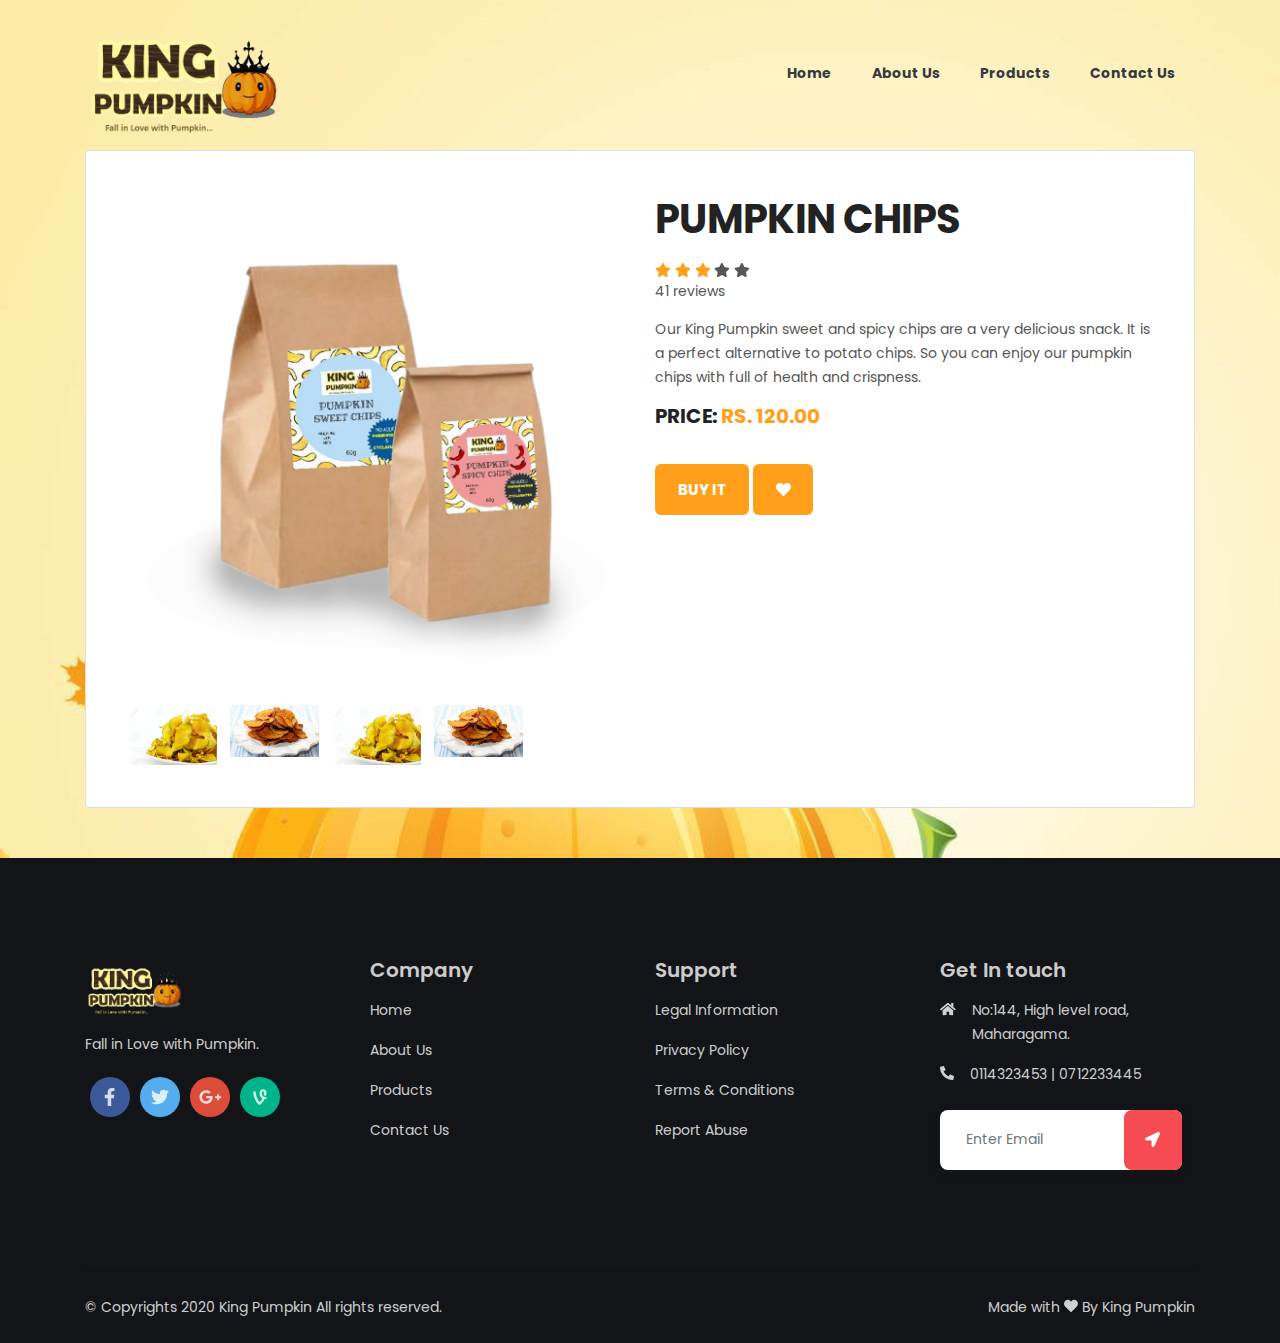
<file: pumpkin-chips.html>
<!doctype html>
<html class="no-js" lang="en">

<head>
    <meta charset="UTF-8">
    <meta name="description" content="">
    <meta http-equiv="X-UA-Compatible" content="IE=edge">
    <meta name="viewport" content="width=device-width, initial-scale=1, shrink-to-fit=no">

    <!-- Title  -->
    <title>King Pumpkin</title>

    <link rel="icon" href="assets/img/favicon.png">

    <!-- Style css -->
    <link rel="stylesheet" href="assets/css/style.css">
    <link rel="stylesheet" href="assets/css/responsive.css">

    <style>
        img {
  max-width: 100%; }

.preview {
  display: -webkit-box;
  display: -webkit-flex;
  display: -ms-flexbox;
  display: flex;
  -webkit-box-orient: vertical;
  -webkit-box-direction: normal;
  -webkit-flex-direction: column;
      -ms-flex-direction: column;
          flex-direction: column; }
  @media screen and (max-width: 996px) {
    .preview {
      margin-bottom: 20px; } }

.preview-pic {
  -webkit-box-flex: 1;
  -webkit-flex-grow: 1;
      -ms-flex-positive: 1;
          flex-grow: 1; }

.preview-thumbnail.nav-tabs {
  border: none;
  margin-top: 15px; }
  .preview-thumbnail.nav-tabs li {
    width: 18%;
    margin-right: 2.5%; }
    .preview-thumbnail.nav-tabs li img {
      max-width: 100%;
      display: block; }
    .preview-thumbnail.nav-tabs li a {
      padding: 0;
      margin: 0; }
    .preview-thumbnail.nav-tabs li:last-of-type {
      margin-right: 0; }

.tab-content {
  overflow: hidden; }
  .tab-content img {
    width: 100%;
    -webkit-animation-name: opacity;
            animation-name: opacity;
    -webkit-animation-duration: .3s;
            animation-duration: .3s; }

.card {
  margin-top: 50px;
  background: rgb(255, 255, 255);
  padding: 3em;
  line-height: 1.5em; }

@media screen and (min-width: 997px) {
  .wrapper {
    display: -webkit-box;
    display: -webkit-flex;
    display: -ms-flexbox;
    display: flex; } }

.details {
  display: -webkit-box;
  display: -webkit-flex;
  display: -ms-flexbox;
  display: flex;
  -webkit-box-orient: vertical;
  -webkit-box-direction: normal;
  -webkit-flex-direction: column;
      -ms-flex-direction: column;
          flex-direction: column; }

.colors {
  -webkit-box-flex: 1;
  -webkit-flex-grow: 1;
      -ms-flex-positive: 1;
          flex-grow: 1; }

.product-title, .price, .sizes, .colors {
  text-transform: UPPERCASE;
  font-weight: bold; }

.checked, .price span {
  color: #ff9f1a; }

.product-title, .rating, .product-description, .price, .vote, .sizes {
  margin-bottom: 15px; }

.product-title {
  margin-top: 0; }

.size {
  margin-right: 10px; }
  .size:first-of-type {
    margin-left: 40px; }

.color {
  display: inline-block;
  vertical-align: middle;
  margin-right: 10px;
  height: 2em;
  width: 2em;
  border-radius: 2px; }
  .color:first-of-type {
    margin-left: 20px; }

.add-to-cart, .like {
  background: #ff9f1a;
  padding: 1.2em 1.5em;
  border: none;
  text-transform: UPPERCASE;
  font-weight: bold;
  color: #fff;
  -webkit-transition: background .3s ease;
          transition: background .3s ease; }
  .add-to-cart:hover, .like:hover {
    background: #b36800;
    color: #fff; }

.not-available {
  text-align: center;
  line-height: 2em; }
  .not-available:before {
    font-family: fontawesome;
    content: "\f00d";
    color: #fff; }

.orange {
  background: #ff9f1a; }

.green {
  background: #85ad00; }

.blue {
  background: #0076ad; }

.tooltip-inner {
  padding: 1.3em; }

@-webkit-keyframes opacity {
  0% {
    opacity: 0;
    -webkit-transform: scale(3);
            transform: scale(3); }
  100% {
    opacity: 1;
    -webkit-transform: scale(1);
            transform: scale(1); } }

@keyframes opacity {
  0% {
    opacity: 0;
    -webkit-transform: scale(3);
            transform: scale(3); }
  100% {
    opacity: 1;
    -webkit-transform: scale(1);
            transform: scale(1); } }

/*# sourceMappingURL=style.css.map */
    </style>

</head>

<body style="background-image: url('assets/img/bg/pumpkin-bg.JPG');">
    <!--====== Preloader Area Start ======-->
    <div class="preloader-main">
        <div class="preloader-wapper">
            <svg class="preloader" xmlns="http://www.w3.org/2000/svg" version="1.1" width="600" height="200">
                <defs>
                    <filter id="goo" x="-40%" y="-40%" height="200%" width="400%">
                        <feGaussianBlur in="SourceGraphic" stdDeviation="10" result="blur" />
                        <feColorMatrix in="blur" mode="matrix" values="1 0 0 0 0  0 1 0 0 0  0 0 1 0 0  0 0 0 19 -8"
                            result="goo" />
                    </filter>
                </defs>
                <g filter="url(#goo)">
                    <circle class="dot" cx="50" cy="50" r="25" fill="#F74B54" />
                    <circle class="dot" cx="50" cy="50" r="25" fill="#F74B54" />
                </g>
            </svg>
            <div>
                <div class="loader-section section-left"></div>
                <div class="loader-section section-right"></div>
            </div>
        </div>
    </div>

    <!--====== Scroll To Top Area Start ======-->
    <div id="scrollUp" title="Scroll To Top">
        <i class="fas fa-arrow-up"></i>
    </div>
    <!--====== Scroll To Top Area End ======-->

    <div class="main">
        <!--  Header Start  -->
        <header class="navbar navbar-sticky navbar-expand-lg navbar-dark">
            <div class="container position-relative">
                <a class="navbar-brand" href="index.html">
                    <img class="navbar-brand-regular mt-4" src="assets/img/logo/king-pumpkin-logo.png" alt="brand-logo"
                        width="200px">
                    <img class="navbar-brand-sticky" src="assets/img/logo/king-pumpkin-logo.png" alt="sticky brand-logo"
                        width="100px">
                </a>
                <button class="navbar-toggler d-lg-none" type="button" data-toggle="navbarToggler"
                    aria-label="Toggle navigation">
                    <span class="navbar-toggler-icon"></span>
                </button>

                <div class="navbar-inner">
                    <!--  Mobile Menu Toggler -->
                    <button class="navbar-toggler d-lg-none" type="button" data-toggle="navbarToggler"
                        aria-label="Toggle navigation">
                        <span class="navbar-toggler-icon"></span>
                    </button>
                    <nav>
                        <ul class="navbar-nav" id="navbar-nav">
                            <li class="nav-item">
                                <a class="nav-link text-dark font-weight-bold" href="index.html">
                                    Home
                                </a>
                            </li>
                            <li class="nav-item">
                                <a class="nav-link text-dark font-weight-bold" href="index.html#about">About Us</a>
                            </li>
                            <li class="nav-item">
                                <a class="nav-link text-dark font-weight-bold" href="index.html#products">Products</a>
                            </li>
                            <li class="nav-item">
                                <a class="nav-link text-dark font-weight-bold" href="index.html#contact">Contact Us</a>
                            </li>
                        </ul>
                    </nav>
                </div>
            </div>
        </header>
        <!-- ***** Header End ***** -->

        <div class="container" style="margin-top: 150px; margin-bottom: 50px;">
            <div class="card">
                <div class="container-fliud">
                    <div class="wrapper row">
                        <div class="preview col-md-6">
                            
                            <div class="preview-pic tab-content">
                              <div class="tab-pane active" id="pic-1"><img src="assets/img/product-thumb/pumpkin_chips.png" /></div>
                              <div class="tab-pane" id="pic-2"><img src="assets/img/product-thumb/chips.jpeg" /></div>
                              <div class="tab-pane" id="pic-3"><img src="assets/img/product-thumb/chips2.jpeg" /></div>
                              <div class="tab-pane" id="pic-4"><img src="assets/img/product-thumb/chips.jpeg" /></div>
                              <div class="tab-pane" id="pic-5"><img src="assets/img/product-thumb/chips2.jpeg" /></div>
                          
                            </div>
                            <ul class="preview-thumbnail nav nav-tabs">
                              <li><a data-target="#pic-2" data-toggle="tab"><img src="assets/img/product-thumb/chips.jpeg" /></a></li>
                              <li><a data-target="#pic-3" data-toggle="tab"><img src="assets/img/product-thumb/chips2.jpeg" /></a></li>
                              <li><a data-target="#pic-4" data-toggle="tab"><img src="assets/img/product-thumb/chips.jpeg" /></a></li>
                              <li><a data-target="#pic-5" data-toggle="tab"><img src="assets/img/product-thumb/chips2.jpeg" /></a></li>
                            </ul>
                            
                        </div>
                        <div class="details col-md-6">
                            <h2 class="product-title">Pumpkin chips</h2>
                            <div class="rating">
                                <div class="stars">
                                    <span class="fa fa-star checked"></span>
                                    <span class="fa fa-star checked"></span>
                                    <span class="fa fa-star checked"></span>
                                    <span class="fa fa-star"></span>
                                    <span class="fa fa-star"></span>
                                </div>
                                <span class="review-no">41 reviews</span>
                            </div>
                            <p class="product-description">Our King Pumpkin sweet and spicy chips are a very delicious snack. It is a perfect alternative to potato chips. So you can enjoy our pumpkin chips with full of health
                                and crispness.</p>
                            <h4 class="price">Price: <span>Rs. 120.00</span></h4>
                       
                                <br>
                            <div class="action">
                                <button class="add-to-cart btn btn-default" onclick="payment()" type="button">Buy It</button>
                                <button class="like btn btn-default" type="button"><span class="fa fa-heart"></span></button>
                            </div>
                        </div>
                    </div>
                </div>
            </div>
        </div>

        <!--====== Footer Area Start ======-->
        <footer class="footer-area dark-bg">
            <!-- Footer Top -->
            <div class="footer-top ptb_100">
                <div class="container">
                    <div class="row">
                        <div class="col-12 col-sm-6 col-lg-3">
                            <!-- Footer Items -->
                            <div class="footer-items">
                                <!-- Logo -->
                                <a class="navbar-brand" href="#">
                                    <img class="logo" src="assets/img/logo/king-pumpkin-logo.png" width="100px" alt="">
                                </a>
                                <p class="mt-2 mb-3">Fall in Love with Pumpkin.</p>
                                <!-- Social Icons -->
                                <div class="social-icons d-flex">
                                    <a class="facebook" href="#">
                                        <i class="fab fa-facebook-f"></i>
                                        <i class="fab fa-facebook-f"></i>
                                    </a>
                                    <a class="twitter" href="#">
                                        <i class="fab fa-twitter"></i>
                                        <i class="fab fa-twitter"></i>
                                    </a>
                                    <a class="google-plus" href="#">
                                        <i class="fab fa-google-plus-g"></i>
                                        <i class="fab fa-google-plus-g"></i>
                                    </a>
                                    <a class="vine" href="#">
                                        <i class="fab fa-vine"></i>
                                        <i class="fab fa-vine"></i>
                                    </a>
                                </div>
                            </div>
                        </div>
                        <div class="col-12 col-sm-6 col-lg-3">
                            <!-- Footer Items -->
                            <div class="footer-items">
                                <!-- Footer Title -->
                                <h3 class="footer-title mb-2">Company</h3>
                                <ul>
                                    <li class="py-2"><a href="index.html">Home</a></li>
                                    <li class="py-2"><a href="index.html#about">About Us</a></li>
                                    <li class="py-2"><a href="index.html#products">Products</a></li>
                                    <li class="py-2"><a href="index.html#contact">Contact Us</a></li>
                                </ul>
                            </div>
                        </div>
                        <div class="col-12 col-sm-6 col-lg-3">
                            <!-- Footer Items -->
                            <div class="footer-items">
                                <!-- Footer Title -->
                                <h3 class="footer-title mb-2">Support</h3>
                                <ul>
                                    <li class="py-2"><a href="#">Legal Information</a></li>
                                    <li class="py-2"><a href="#">Privacy Policy</a></li>
                                    <li class="py-2"><a href="#">Terms &amp; Conditions</a></li>
                                    <li class="py-2"><a href="#">Report Abuse</a></li>
                                </ul>
                            </div>
                        </div>
                        <div class="col-12 col-sm-6 col-lg-3">
                            <!-- Footer Items -->
                            <div class="footer-items">
                                <!-- Footer Title -->
                                <h3 class="footer-title mb-2">Get In touch</h3>
                                <ul>
                                    <li class="py-2">
                                        <a class="media" href="#">
                                            <div class="social-icon mr-3">
                                                <i class="fas fa-home"></i>
                                            </div>
                                            <span class="media-body align-self-center">No:144, High level road,
                                                Maharagama.</span>
                                        </a>
                                    </li>
                                    <li class="py-2">
                                        <a class="media" href="#">
                                            <div class="social-icon mr-3">
                                                <i class="fas fa-phone-alt"></i>
                                            </div>
                                            <span class="media-body align-self-center">0114323453 | 0712233445</span>
                                        </a>
                                    </li>
                                    <!-- Subscribe Form -->
                                    <div class="subscribe-form d-flex align-items-center mt-3">
                                        <input type="email" class="form-control" placeholder="Enter Email">
                                        <button type="submit" class="btn btn-yellow"><i
                                                class="fas fa-location-arrow"></i></button>
                                    </div>
                                </ul>
                            </div>
                        </div>
                    </div>
                </div>
            </div>
            <!-- Footer Bottom -->
            <div class="footer-bottom">
                <div class="container">
                    <div class="row">
                        <div class="col-12">
                            <!-- Copyright Area -->
                            <div
                                class="copyright-area d-flex flex-wrap justify-content-center justify-content-sm-between text-center py-4">
                                <!-- Copyright Left -->
                                <div class="copyright-left">&copy; Copyrights 2020 King Pumpkin All rights reserved.
                                </div>
                                <!-- Copyright Right -->
                                <div class="copyright-right">Made with <i class="fas fa-heart"></i> By <a href="#">King
                                        Pumpkin</a></div>
                            </div>
                        </div>
                    </div>
                </div>
            </div>
        </footer>

        <!--====== Footer Area End ======-->
    </div>

    <script>
        function payment() {
        window.location.href = "payment.html";
        }
    </script>

    <!-- ***** All jQuery Plugins ***** -->

    <!-- jQuery(necessary for all JavaScript plugins) -->
    <script src="assets/js/jquery/jquery-3.3.1.min.js"></script>

    <!-- Bootstrap js -->
    <script src="assets/js/bootstrap/popper.min.js"></script>
    <script src="assets/js/bootstrap/bootstrap.min.js"></script>

    <!-- Plugins js -->
    <script src="assets/js/plugins/plugins.min.js"></script>

    <!-- Active js -->
    <script src="assets/js/active.js"></script>
</body>

</html>
</file>
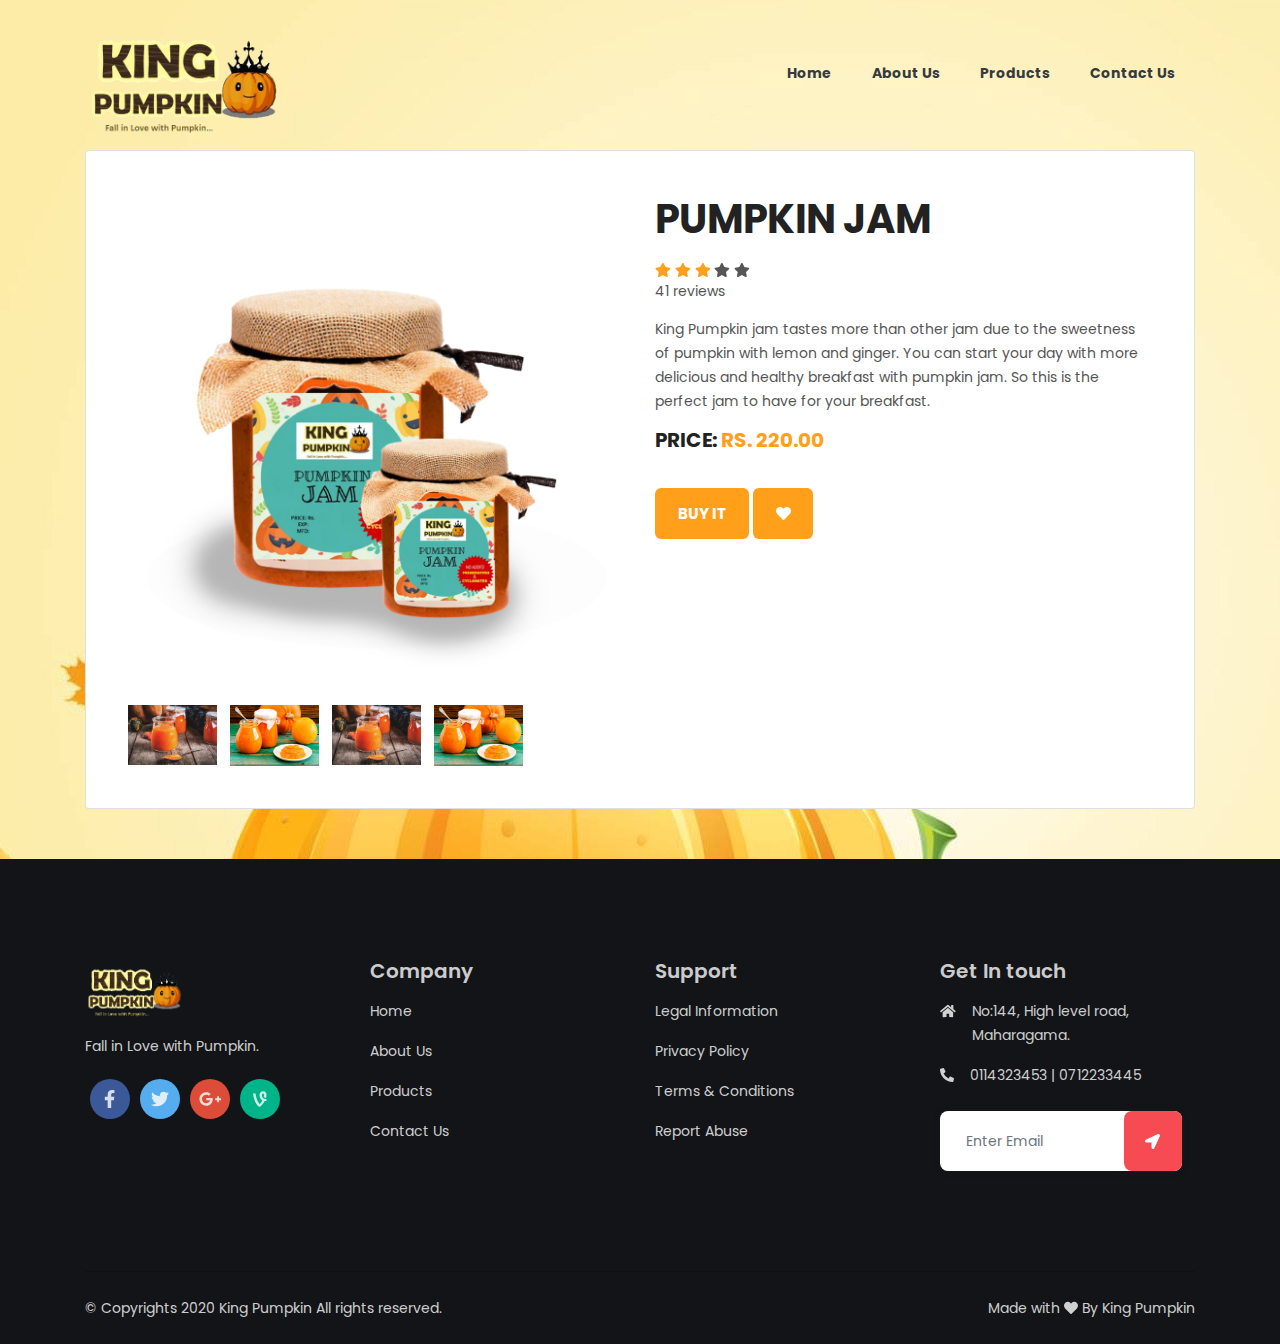
<file: pumpkin-jam.html>
<!doctype html>
<html class="no-js" lang="en">

<head>
    <meta charset="UTF-8">
    <meta name="description" content="">
    <meta http-equiv="X-UA-Compatible" content="IE=edge">
    <meta name="viewport" content="width=device-width, initial-scale=1, shrink-to-fit=no">

    <!-- Title  -->
    <title>King Pumpkin</title>

    <link rel="icon" href="assets/img/favicon.png">

    <!-- Style css -->
    <link rel="stylesheet" href="assets/css/style.css">
    <link rel="stylesheet" href="assets/css/responsive.css">

    <style>
        img {
  max-width: 100%; }

.preview {
  display: -webkit-box;
  display: -webkit-flex;
  display: -ms-flexbox;
  display: flex;
  -webkit-box-orient: vertical;
  -webkit-box-direction: normal;
  -webkit-flex-direction: column;
      -ms-flex-direction: column;
          flex-direction: column; }
  @media screen and (max-width: 996px) {
    .preview {
      margin-bottom: 20px; } }

.preview-pic {
  -webkit-box-flex: 1;
  -webkit-flex-grow: 1;
      -ms-flex-positive: 1;
          flex-grow: 1; }

.preview-thumbnail.nav-tabs {
  border: none;
  margin-top: 15px; }
  .preview-thumbnail.nav-tabs li {
    width: 18%;
    margin-right: 2.5%; }
    .preview-thumbnail.nav-tabs li img {
      max-width: 100%;
      display: block; }
    .preview-thumbnail.nav-tabs li a {
      padding: 0;
      margin: 0; }
    .preview-thumbnail.nav-tabs li:last-of-type {
      margin-right: 0; }

.tab-content {
  overflow: hidden; }
  .tab-content img {
    width: 100%;
    -webkit-animation-name: opacity;
            animation-name: opacity;
    -webkit-animation-duration: .3s;
            animation-duration: .3s; }

.card {
  margin-top: 50px;
  background: rgb(255, 255, 255);
  padding: 3em;
  line-height: 1.5em; }

@media screen and (min-width: 997px) {
  .wrapper {
    display: -webkit-box;
    display: -webkit-flex;
    display: -ms-flexbox;
    display: flex; } }

.details {
  display: -webkit-box;
  display: -webkit-flex;
  display: -ms-flexbox;
  display: flex;
  -webkit-box-orient: vertical;
  -webkit-box-direction: normal;
  -webkit-flex-direction: column;
      -ms-flex-direction: column;
          flex-direction: column; }

.colors {
  -webkit-box-flex: 1;
  -webkit-flex-grow: 1;
      -ms-flex-positive: 1;
          flex-grow: 1; }

.product-title, .price, .sizes, .colors {
  text-transform: UPPERCASE;
  font-weight: bold; }

.checked, .price span {
  color: #ff9f1a; }

.product-title, .rating, .product-description, .price, .vote, .sizes {
  margin-bottom: 15px; }

.product-title {
  margin-top: 0; }

.size {
  margin-right: 10px; }
  .size:first-of-type {
    margin-left: 40px; }

.color {
  display: inline-block;
  vertical-align: middle;
  margin-right: 10px;
  height: 2em;
  width: 2em;
  border-radius: 2px; }
  .color:first-of-type {
    margin-left: 20px; }

.add-to-cart, .like {
  background: #ff9f1a;
  padding: 1.2em 1.5em;
  border: none;
  text-transform: UPPERCASE;
  font-weight: bold;
  color: #fff;
  -webkit-transition: background .3s ease;
          transition: background .3s ease; }
  .add-to-cart:hover, .like:hover {
    background: #b36800;
    color: #fff; }

.not-available {
  text-align: center;
  line-height: 2em; }
  .not-available:before {
    font-family: fontawesome;
    content: "\f00d";
    color: #fff; }

.orange {
  background: #ff9f1a; }

.green {
  background: #85ad00; }

.blue {
  background: #0076ad; }

.tooltip-inner {
  padding: 1.3em; }

@-webkit-keyframes opacity {
  0% {
    opacity: 0;
    -webkit-transform: scale(3);
            transform: scale(3); }
  100% {
    opacity: 1;
    -webkit-transform: scale(1);
            transform: scale(1); } }

@keyframes opacity {
  0% {
    opacity: 0;
    -webkit-transform: scale(3);
            transform: scale(3); }
  100% {
    opacity: 1;
    -webkit-transform: scale(1);
            transform: scale(1); } }

/*# sourceMappingURL=style.css.map */
    </style>

</head>

<body style="background-image: url('assets/img/bg/pumpkin-bg.JPG');">
    <!--====== Preloader Area Start ======-->
    <div class="preloader-main">
        <div class="preloader-wapper">
            <svg class="preloader" xmlns="http://www.w3.org/2000/svg" version="1.1" width="600" height="200">
                <defs>
                    <filter id="goo" x="-40%" y="-40%" height="200%" width="400%">
                        <feGaussianBlur in="SourceGraphic" stdDeviation="10" result="blur" />
                        <feColorMatrix in="blur" mode="matrix" values="1 0 0 0 0  0 1 0 0 0  0 0 1 0 0  0 0 0 19 -8"
                            result="goo" />
                    </filter>
                </defs>
                <g filter="url(#goo)">
                    <circle class="dot" cx="50" cy="50" r="25" fill="#F74B54" />
                    <circle class="dot" cx="50" cy="50" r="25" fill="#F74B54" />
                </g>
            </svg>
            <div>
                <div class="loader-section section-left"></div>
                <div class="loader-section section-right"></div>
            </div>
        </div>
    </div>

    <!--====== Scroll To Top Area Start ======-->
    <div id="scrollUp" title="Scroll To Top">
        <i class="fas fa-arrow-up"></i>
    </div>
    <!--====== Scroll To Top Area End ======-->

    <div class="main">
        <!--  Header Start  -->
        <header class="navbar navbar-sticky navbar-expand-lg navbar-dark">
            <div class="container position-relative">
                <a class="navbar-brand" href="index.html">
                    <img class="navbar-brand-regular mt-4" src="assets/img/logo/king-pumpkin-logo.png" alt="brand-logo"
                        width="200px">
                    <img class="navbar-brand-sticky" src="assets/img/logo/king-pumpkin-logo.png" alt="sticky brand-logo"
                        width="100px">
                </a>
                <button class="navbar-toggler d-lg-none" type="button" data-toggle="navbarToggler"
                    aria-label="Toggle navigation">
                    <span class="navbar-toggler-icon"></span>
                </button>

                <div class="navbar-inner">
                    <!--  Mobile Menu Toggler -->
                    <button class="navbar-toggler d-lg-none" type="button" data-toggle="navbarToggler"
                        aria-label="Toggle navigation">
                        <span class="navbar-toggler-icon"></span>
                    </button>
                    <nav>
                        <ul class="navbar-nav" id="navbar-nav">
                            <li class="nav-item">
                                <a class="nav-link text-dark font-weight-bold" href="index.html">
                                    Home
                                </a>
                            </li>
                            <li class="nav-item">
                                <a class="nav-link text-dark font-weight-bold" href="index.html#about">About Us</a>
                            </li>
                            <li class="nav-item">
                                <a class="nav-link text-dark font-weight-bold" href="index.html#products">Products</a>
                            </li>
                            <li class="nav-item">
                                <a class="nav-link text-dark font-weight-bold" href="index.html#contact">Contact Us</a>
                            </li>
                        </ul>
                    </nav>
                </div>
            </div>
        </header>
        <!-- ***** Header End ***** -->

        <div class="container" style="margin-top: 150px; margin-bottom: 50px;">
            <div class="card">
                <div class="container-fliud">
                    <div class="wrapper row">
                        <div class="preview col-md-6">
                            
                            <div class="preview-pic tab-content">
                              <div class="tab-pane active" id="pic-1"><img src="assets/img/product-thumb/pumpkin_jam.png" /></div>
                              <div class="tab-pane" id="pic-2"><img src="assets/img/product-thumb/jam.jpeg" /></div>
                              <div class="tab-pane" id="pic-3"><img src="assets/img/product-thumb/jam2.jpeg" /></div>
                              <div class="tab-pane" id="pic-4"><img src="assets/img/product-thumb/jam.jpeg" /></div>
                              <div class="tab-pane" id="pic-5"><img src="assets/img/product-thumb/jam2.jpeg" /></div>
                            </div>
                            <ul class="preview-thumbnail nav nav-tabs">
                              <li><a data-target="#pic-2" data-toggle="tab"><img src="assets/img/product-thumb/jam.jpeg" /></a></li>
                              <li><a data-target="#pic-3" data-toggle="tab"><img src="assets/img/product-thumb/jam2.jpeg" /></a></li>
                              <li><a data-target="#pic-4" data-toggle="tab"><img src="assets/img/product-thumb/jam.jpeg" /></a></li>
                              <li><a data-target="#pic-5" data-toggle="tab"><img src="assets/img/product-thumb/jam2.jpeg" /></a></li>
                            </ul>
                            
                        </div>
                        <div class="details col-md-6">
                            <h2 class="product-title">Pumpkin Jam</h2>
                            <div class="rating">
                                <div class="stars">
                                    <span class="fa fa-star checked"></span>
                                    <span class="fa fa-star checked"></span>
                                    <span class="fa fa-star checked"></span>
                                    <span class="fa fa-star"></span>
                                    <span class="fa fa-star"></span>
                                </div>
                                <span class="review-no">41 reviews</span>
                            </div>
                            <p class="product-description">King Pumpkin jam tastes more than other jam due to the sweetness of pumpkin with lemon and ginger. You can start your day with more delicious and healthy
                                breakfast with pumpkin jam. So this is the perfect jam to have for your breakfast.</p>
                            <h4 class="price">Price: <span>Rs. 220.00</span></h4>
                          
                                <br>
                            <div class="action">
                                <button class="add-to-cart btn btn-default" onclick="payment()" type="button">Buy It</button>
                                <button class="like btn btn-default" type="button"><span class="fa fa-heart"></span></button>
                            </div>
                        </div>
                    </div>
                </div>
            </div>
        </div>

        <script>
            function payment() {
            window.location.href = "payment.html";
            }
        </script>

        <!--====== Footer Area Start ======-->
        <footer class="footer-area dark-bg">
            <!-- Footer Top -->
            <div class="footer-top ptb_100">
                <div class="container">
                    <div class="row">
                        <div class="col-12 col-sm-6 col-lg-3">
                            <!-- Footer Items -->
                            <div class="footer-items">
                                <!-- Logo -->
                                <a class="navbar-brand" href="#">
                                    <img class="logo" src="assets/img/logo/king-pumpkin-logo.png" width="100px" alt="">
                                </a>
                                <p class="mt-2 mb-3">Fall in Love with Pumpkin.</p>
                                <!-- Social Icons -->
                                <div class="social-icons d-flex">
                                    <a class="facebook" href="#">
                                        <i class="fab fa-facebook-f"></i>
                                        <i class="fab fa-facebook-f"></i>
                                    </a>
                                    <a class="twitter" href="#">
                                        <i class="fab fa-twitter"></i>
                                        <i class="fab fa-twitter"></i>
                                    </a>
                                    <a class="google-plus" href="#">
                                        <i class="fab fa-google-plus-g"></i>
                                        <i class="fab fa-google-plus-g"></i>
                                    </a>
                                    <a class="vine" href="#">
                                        <i class="fab fa-vine"></i>
                                        <i class="fab fa-vine"></i>
                                    </a>
                                </div>
                            </div>
                        </div>
                        <div class="col-12 col-sm-6 col-lg-3">
                            <!-- Footer Items -->
                            <div class="footer-items">
                                <!-- Footer Title -->
                                <h3 class="footer-title mb-2">Company</h3>
                                <ul>
                                    <li class="py-2"><a href="index.html">Home</a></li>
                                    <li class="py-2"><a href="index.html#about">About Us</a></li>
                                    <li class="py-2"><a href="index.html#products">Products</a></li>
                                    <li class="py-2"><a href="index.html#contact">Contact Us</a></li>
                                </ul>
                            </div>
                        </div>
                        <div class="col-12 col-sm-6 col-lg-3">
                            <!-- Footer Items -->
                            <div class="footer-items">
                                <!-- Footer Title -->
                                <h3 class="footer-title mb-2">Support</h3>
                                <ul>
                                    <li class="py-2"><a href="#">Legal Information</a></li>
                                    <li class="py-2"><a href="#">Privacy Policy</a></li>
                                    <li class="py-2"><a href="#">Terms &amp; Conditions</a></li>
                                    <li class="py-2"><a href="#">Report Abuse</a></li>
                                </ul>
                            </div>
                        </div>
                        <div class="col-12 col-sm-6 col-lg-3">
                            <!-- Footer Items -->
                            <div class="footer-items">
                                <!-- Footer Title -->
                                <h3 class="footer-title mb-2">Get In touch</h3>
                                <ul>
                                    <li class="py-2">
                                        <a class="media" href="#">
                                            <div class="social-icon mr-3">
                                                <i class="fas fa-home"></i>
                                            </div>
                                            <span class="media-body align-self-center">No:144, High level road,
                                                Maharagama.</span>
                                        </a>
                                    </li>
                                    <li class="py-2">
                                        <a class="media" href="#">
                                            <div class="social-icon mr-3">
                                                <i class="fas fa-phone-alt"></i>
                                            </div>
                                            <span class="media-body align-self-center">0114323453 | 0712233445</span>
                                        </a>
                                    </li>
                                    <!-- Subscribe Form -->
                                    <div class="subscribe-form d-flex align-items-center mt-3">
                                        <input type="email" class="form-control" placeholder="Enter Email">
                                        <button type="submit" class="btn btn-yellow"><i
                                                class="fas fa-location-arrow"></i></button>
                                    </div>
                                </ul>
                            </div>
                        </div>
                    </div>
                </div>
            </div>
            <!-- Footer Bottom -->
            <div class="footer-bottom">
                <div class="container">
                    <div class="row">
                        <div class="col-12">
                            <!-- Copyright Area -->
                            <div
                                class="copyright-area d-flex flex-wrap justify-content-center justify-content-sm-between text-center py-4">
                                <!-- Copyright Left -->
                                <div class="copyright-left">&copy; Copyrights 2020 King Pumpkin All rights reserved.
                                </div>
                                <!-- Copyright Right -->
                                <div class="copyright-right">Made with <i class="fas fa-heart"></i> By <a href="#">King
                                        Pumpkin</a></div>
                            </div>
                        </div>
                    </div>
                </div>
            </div>
        </footer>

        <!--====== Footer Area End ======-->
    </div>


    <!-- ***** All jQuery Plugins ***** -->

    <!-- jQuery(necessary for all JavaScript plugins) -->
    <script src="assets/js/jquery/jquery-3.3.1.min.js"></script>

    <!-- Bootstrap js -->
    <script src="assets/js/bootstrap/popper.min.js"></script>
    <script src="assets/js/bootstrap/bootstrap.min.js"></script>

    <!-- Plugins js -->
    <script src="assets/js/plugins/plugins.min.js"></script>

    <!-- Active js -->
    <script src="assets/js/active.js"></script>
</body>

</html>
</file>
<file: assets/css/style.css>
@import url('https://fonts.googleapis.com/css?family=Poppins:300,400,500,600,700&display=swap');

/* ******************************
:: 2.0 IMPORT ALL CSS
****************************** */
@import url(bootstrap.min.css);
@import url(all.min.css);
@import url(../font/flaticon.css);
@import url(animate.min.css);
@import url(aos.css);
@import url(owl.carousel.min.css);
@import url(slick.css);
@import url(jquery.fancybox.min.css);

/* ******************************
:: 3.0 GLOBAL CSS
****************************** */
* {
    margin: 0;
    padding: 0;
}

body {
    font-family: 'Poppins', sans-serif;
    font-size: 14px;
    line-height: 24px;
    font-weight: 400;
    color: #565656;
}

/* .main {
    background: #fff;
} */

section,
.section {
    position: relative;
}

.container {
    width: 100%;
    margin: 0 auto;
}

h1,
h2,
h3,
.h3,
h4,
h5,
h6 {
    font-weight: 600;
    color: #222;
    margin-bottom: 0;
}

h1 {
    font-size: 4em;
    font-weight: 600;
    line-height: 1.2;
}

h2 {
    font-size: 40px;
    line-height: 1.3;
}

@media (min-width: 992px) {
    .promo-text {
        font-size: 50px;
    }
}

h3, .h3 {
    font-size: 20px;
    line-height: 1.2;
}

h4 {
    font-size: 20px;
}

h5 {
    font-size: 16px;
}

h6 {
    font-size: 14px;
    font-weight: 400;
}

p {
    font-size: 14px;
    font-weight: 400;
    line-height: 24px;
    color: #565656;
    margin-bottom: 0;
}

a {
    color: #444;
    -webkit-transition: all 0.3s ease 0s;
    transition: all 0.3s ease 0s;
}

a:hover,
a:focus {
    color: #F74B54;
}

a,
a:hover,
a:focus,
.btn:focus {
    text-decoration: none;
    outline: none;
    -webkit-box-shadow: none;
    box-shadow: none;
}

.text-body > a {
    text-decoration: underline;
    color: #212529;
}

ol,
ul {
    margin: 0;
    padding: 0;
}

ol li,
ul li {
    list-style: none;
}

img {
    height: auto;
    max-width: 100%;
}

/* ******************************
:: 4.0 COMMON CSS
****************************** */
.fw-3 {
    font-weight: 300;
}

.fw-4 {
    font-weight: 400;
}

.fw-5 {
    font-weight: 500;
}

.fw-6 {
    font-weight: 600;
}

.fw-7 {
    font-weight: 700;
}

.op-5 {
    opacity: 0.5;
}

.avatar-sm {
    height: 3rem;
    width: 3rem;
}

.avatar-md {
    height: 4rem;
    width: 4rem;
}

.avatar-lg {
    height: 5rem;
    width: 5rem;
}

.text-underlined,
.text-underlined:hover,
.text-underlined:focus {
    text-decoration: underline;
}

.color-primary {
    color: #0167da;
}

.text-primary {
    color: #F74B54 !important;
}

.text-secondary {
    color: #666 !important;
}

.dark-bg {
    background-color: #131418;
}

.featured-icon > span::before {
    font-size: 3rem;
    line-height: 1;
    color: #F74B54;
    margin: 0;
}

.radius-100 {
    border-radius: 100px !important;
}

.h-100vh {
    height: 100vh;
}

.inner-pages .h-100vh {
    height: 100vh !important;
}

.owl-carousel .owl-item img {
    width: auto;
}

.owl-prev:focus,
.owl-next:focus {
    outline: none;
}

/*SECTION HEADING*/
.section-heading {
    margin-bottom: 80px;
}

.section-heading > span {
    color: #222;
}

.section-heading > h2 {
    position: relative;
}

.section-heading > h2::after {
    position: absolute;
    content: '';
    height: 2px;
    width: 70px;
    background: #f74b54;
    border-radius: 8px;
    bottom: -15px;
    left: 50%;
    -webkit-transform: translateX(-50%);
    transform: translateX(-50%);
}

.section-heading.heading-left > h2::after {
    left: 0;
    transform: inherit;
}

.homepage-5 .promo-area .section-heading > h2::after,
.contact-page .contact-area .section-heading > h2::after {
    left: 0;
    transform: inherit;
}

/*SECTION PADDING*/
.pt_0 {
    padding-top: 0;
}

.ptb_50 {
    padding: 50px 0;
}

.ptb_100 {
    padding: 100px 0;
}

.ptb_150 {
    padding: 150px 0;
}

.ptb_180 {
    padding: 180px 0;
}

/*BUTTONS*/
.btn {
    font-size: 15px;
    font-weight: 500;
    color: #fff;
    line-height: 1;
    text-align: center;
    padding: 18px 30px;
    border-radius: 6px;
    outline: 0 none;
    position: relative;
    z-index: 1;
}

.btn:hover,
.btn:focus,
.btn:active {
    color: #fff;
    -webkit-box-shadow: 0 10px 25px rgba(0, 0, 0, 0.1);
    box-shadow: 0 10px 25px rgba(0, 0, 0, 0.1);
}

.btn.prolend-primary {
    display: inline-block;
    padding: 16px 25px;
    border: 2px solid #F74B54;
    color: #F74B54;
    vertical-align: middle;
    -webkit-transform: perspective(1px) translateZ(0);
    transform: perspective(1px) translateZ(0);
    box-shadow: 0 0 1px rgba(0, 0, 0, 0);
    position: relative;
    -webkit-transition-property: color;
    transition-property: color;
    -webkit-transition-duration: 0.5s;
    transition-duration: 0.5s;
}

.btn.prolend-primary::before {
    content: "";
    position: absolute;
    z-index: -1;
    top: 0;
    left: 0;
    right: 0;
    bottom: 0;
    background: #F74B54;
    -webkit-transform: scaleX(0);
    transform: scaleX(0);
    -webkit-transform-origin: 0 50%;
    transform-origin: 0 50%;
    -webkit-transition-property: transform;
    transition-property: transform;
    -webkit-transition-duration: 0.5s;
    transition-duration: 0.5s;
    -webkit-transition-timing-function: ease-out;
    transition-timing-function: ease-out;
}

.btn.prolend-primary.style-two {
    border: 2px solid #d85308;
    color: #d85308;
}

.btn.prolend-primary.style-two::before {
    background: #d85308;
}

.btn.prolend-primary.style-three {
    border: 2px solid #fff;
    color: #fff;
}

.btn.prolend-primary.style-three::before {
    background: #fff;
}

.btn.prolend-primary:hover,
.btn.prolend-primary:focus,
.btn.prolend-primary:active {
    color: #fff;
}

.btn.prolend-primary:hover::before,
.btn.prolend-primary:focus::before,
.btn.prolend-primary:active::before {
    -webkit-transform: scaleX(1);
    transform: scaleX(1);
    -webkit-transition-timing-function: cubic-bezier(0.52, 1.64, 0.37, 0.66);
    transition-timing-function: cubic-bezier(0.52, 1.64, 0.37, 0.66);
}

.btn.prolend-primary.style-three:hover,
.btn.prolend-primary.style-three:focus,
.btn.prolend-primary.style-three:active {
    color: #F74B54;
}

.btn.prolend-btn {
    color: #F74B54;
    padding: 0;
}

.btn.prolend-btn::before {
    position: absolute;
    content: '';
    height: 2px;
    width: 100%;
    border-radius: 4px;
    background-color: #F74B54;
    top: calc(100% + 3px);
    visibility: hidden;
    opacity: 0;
    transition: all 0.3s ease-in-out 0s;
}

.btn.prolend-btn::after {
    position: absolute;
    content: '\f105';
    font-family: 'Font Awesome 5 Free';
    font-size: 18px;
    font-weight: 900;
    top: 50%;
    left: calc(100% + 5px);
    transform: translateY(-50%);
}

.btn.prolend-btn:hover,
.btn.prolend-btn:focus,
.btn.prolend-btn.active {
    box-shadow: none;
}

.btn.prolend-btn:hover::before,
.btn.prolend-btn:focus::before,
.btn.prolend-btn:active::before {
    visibility: visible;
    opacity: 1;
}

.inner.error-page .btn.prolend-btn::before,
.inner.thank-you .btn.prolend-btn::before {
    background-color: #fff;
}

.button-group {
    margin-top: 30px;
}

.button-group a {
    margin-right: 10px;
}

.button-group a:last-child {
    margin-right: 0;
}

.store-buttons a {
    text-align: left;
}

.store-buttons img {
    max-width: 190px;
}

.store-buttons.store-black img {
    max-width: 170px;
    margin-bottom: 10px;
}

/*BG SHAPE*/
.shapes-container {
    position: absolute;
    top: 0;
    left: 0;
    right: 0;
    bottom: 0;
}

.shape {
    position: relative;
}

.bg-shape {
    position: absolute;
    height: 190%;
    width: 100%;
    display: block;
    border-radius: 120px;
    background: rgb(7,168,186);
    background: -moz-linear-gradient(270deg, rgba(7,168,186,1) 0%, rgba(255,245,87,1) 0%, rgba(255,192,29,1) 30%, rgba(255,173,8,1) 53%, rgba(238,161,44,1) 71%, rgba(252,118,9,1) 100%);
    background: -webkit-linear-gradient(270deg, rgba(7,168,186,1) 0%, rgba(255,245,87,1) 0%, rgba(255,192,29,1) 30%, rgba(255,173,8,1) 53%, rgba(238,161,44,1) 71%, rgba(252,118,9,1) 100%);
    background: linear-gradient(270deg, rgba(7,168,186,1) 0%, rgba(255,245,87,1) 0%, rgba(255,192,29,1) 30%, rgba(255,173,8,1) 53%, rgba(238,161,44,1) 71%, rgba(252,118,9,1) 100%);
    filter: progid:DXImageTransform.Microsoft.gradient(startColorstr="#07a8ba",endColorstr="#fc7609",GradientType=1);
    bottom: 0;
    right: 0;
    -webkit-transform: translate(35%,-28%) rotate(-35deg);
    transform: translate(35%,-28%) rotate(-35deg);
    z-index: 0;
}

@media (max-width: 991px) {
    .bg-shape {
        height: 130%;
    }
}

/*SHAPE DIVIDER*/
.shape-bottom {
    position: absolute;
    top: auto;
    bottom: -1px;
    left: 0;
    right: 0;
}

.accounts.login .welcome-area .shape-bottom svg {
    overflow: hidden;
    width: 100%;
    line-height: 0;
    direction: ltr;
    transform: rotate(180deg);
}

/*BACKGROUND OVERLAY*/
.bg-overlay,
.overlay-white,
.overlay-dark {
    position: relative;
    z-index: 0;
}

.bg-overlay::after,
.overlay-white:after,
.overlay-dark:after {
    position: absolute;
    content: '';
    height: 100%;
    width: 100%;
    top: 0;
    left: 0;
}

.bg-overlay::after {
    background: linear-gradient(-47deg, #F956CB 0%, #F74B54 100%);
    opacity: 0.94;
    z-index: -1;
}

.overlay-white::after {
    background-color:#f5f3ec;
    opacity: 0.94;
    -ms-filter: "progid:DXImageTransform.Microsoft.Alpha(Opacity=85)";
    z-index: -1;
}

.overlay-dark::after {
    background-color: rgba(16, 16, 45, 1);
    opacity: 0.92;
    -ms-filter: "progid:DXImageTransform.Microsoft.Alpha(Opacity=85)";
    z-index: -1;
}

/*BACKGROUND COLORS*/
.bg-gray {
    background-color: #fafafa;
}
.bg-inherit {
    background: inherit !important;
}

/*SOCIAL ICONS*/
.social-icons > a {
    margin: 5px;
    width: 45px;
    height: 45px;
    font-size: 20px;
    color: #fff;
    border-radius: 50%;
    overflow: hidden;
    -webkit-transition: all 0.3s ease 0s;
    transition: all 0.3s ease 0s;
}

.social-icons svg {
    display: block;
    height: 100%;
    line-height: 45px;
    margin: 0 auto;
    -webkit-transition: all 0.3s ease 0s;
    transition: all 0.3s ease 0s;
}

.social-icons > a:hover svg:first-child {
    margin-top: -45px;
}

.social-icons > a.facebook {
    background-color: #3b5999 !important;
}

.social-icons > a.twitter {
    background-color: #55acee !important;
}

.social-icons > a.google-plus {
    background-color: #dd4b39 !important;
}

.social-icons > a.vine {
    background-color: #00b489 !important;
}

/*BACKGROUND IMAGES*/
.welcome-area {
    background: rgba(0, 0, 0, 0) url("../img/bg/download-bg.jpg") no-repeat scroll center center / cover;
}

.homepage-4 .welcome-area {
    background: rgba(0, 0, 0, 0) url("../img/bg/inner-bg.jpg") no-repeat scroll center center / cover;
}

.accounts .welcome-area {
    background: rgba(0, 0, 0, 0) url("../img/bg/accounts.jpg") no-repeat scroll center center / cover;
}

.cta-area {
    background: rgba(0, 0, 0, 0) url("../img/bg/cta-bg.png") no-repeat scroll center center / contain;
}

.video-promo {
    background: rgba(0, 0, 0, 0) url("../img/bg/download-bg.jpg") no-repeat scroll center center / cover;
}

.download-area {
    background: rgba(0, 0, 0, 0) url("../img/bg/download-bg.jpg") no-repeat fixed center center / cover;
}

.subscribe-area {
    background: rgba(0, 0, 0, 0) url("../img/bg/map.png") no-repeat scroll center center / cover;
}

.breadcrumb-area {
    background: rgba(0, 0, 0, 0) url("../img/bg/download-bg.jpg") no-repeat scroll center center / cover;
}

.blog .breadcrumb-area {
    background: rgba(0, 0, 0, 0) url("../img/blog/blog-5.jpg") no-repeat scroll center center / cover;
}

.inner .welcome-area {
    background: rgba(0, 0, 0, 0) url("../img/bg/inner-bg.jpg") no-repeat scroll center center / cover;
}

.preview .welcome-area {
    background: rgba(0, 0, 0, 0) url("../img/blog/blog-7.jpg") no-repeat fixed center center / cover;
}

/* ******************************
:: 5.0 PRELOADER AREA CSS
****************************** */
.preloader-main {
    position: fixed;
    height: 100%;
    width: 100%;
    top: 0;
    left: 0;
    bottom: 0;
    right: 0;
    z-index: 99999;
}

.preloader-main .preloader-wapper {
    height: 100vh;
    display: -webkit-box;
    display: -ms-flexbox;
    display: flex;
    -webkit-box-align: center;
    -ms-flex-align: center;
    align-items: center;
    -webkit-box-pack: center;
    -ms-flex-pack: center;
    justify-content: center;
}

.preloader-main .loader-section {
    position: fixed;
    top: 0;
    height: 100%;
    width: calc(50% + 1px);
    background-color: #fff;
}

.preloader-main .loader-section.section-left {
    left: 0;
}

.preloader-main .loader-section.section-right {
    right: 0;
}

.preloader-main .preloader {
    position: relative;
    display: block;
    height: 80px;
    width: 170px;
    top: -40px;
    z-index: 99;
}

.preloader-main .loaded .section-right {
    -webkit-transform: translateX(101%);
    transform: translateX(101%);
    -webkit-transition: 0.7s 0.3s all cubic-bezier(0.1, 0.1, 0.1, 1);
    transition: 0.7s 0.3s all cubic-bezier(0.1, 0.1, 0.1, 1);
}

.preloader-main .loaded .section-left {
    -webkit-transform: translateX(-101%);
    transform: translateX(-101%);
    -webkit-transition: 0.7s 0.3s all cubic-bezier(0.1, 0.1, 0.1, 1);
    transition: 0.7s 0.3s all cubic-bezier(0.1, 0.1, 0.1, 1);
}

.preloader-main .loaded .preloader {
    -webkit-transition: 0.3s ease-out;
    transition: 0.3s ease-out;
    visibility: hidden;
    opacity: 0;
}

.preloader-main circle.dot:nth-of-type(1) {
    -webkit-animation: slide 2s ease infinite;
    animation: slide 2s ease infinite;
}

.preloader-main circle.dot:nth-of-type(2) {
    -webkit-transform: translateX(55px);
    transform: translateX(55px);
    -webkit-animation: slide 2s ease infinite;
    animation: slide 2s ease infinite;
    -webkit-animation-delay: 1s;
    animation-delay: 1s;
}

@-webkit-keyframes slide {
    0%,
    100% {
        -webkit-transform: translateX(0px);
        transform: translateX(0px);
    }

    50% {
        -webkit-transform: translateX(70px);
        transform: translateX(70px);
    }
}

@keyframes slide {
    0%,
    100% {
        -webkit-transform: translateX(0px);
        transform: translateX(0px);
    }

    50% {
        -webkit-transform: translateX(70px);
        transform: translateX(70px);
    }
}

/* ******************************
:: 6.0 SCROLL TO TOP AREA CSS
****************************** */
#scrollUp {
    position: fixed;
    right: 2%;
    bottom: 3%;
    height: 45px;
    width: 40px;
    border-radius: 4px;
    background-color: rgba(35,35,35,0.65);
    text-align: center;
    cursor: pointer;
    z-index: 500;
    display: none;
    -webkit-transition: all 0.4s ease-in-out 0s;
    transition: all 0.4s ease-in-out 0s;
}

#scrollUp > svg {
    display: block;
    height: 100%;
    font-size: 22px;
    color: #fff;
    margin: 0 auto;
}

#scrollUp:hover {
    background-color: #666;
}

/* ******************************
:: 7.0 HEADER AREA CSS
****************************** */
.navbar {
    position: absolute;
    top: 0;
    left: 0;
    right: 0;
    padding-top: 0;
    padding-bottom: 0;
    z-index: 999;
    -webkit-transition: .3s;
    transition: .3s;
    background: transparent;
}

.navbar .navbar-nav .nav-link {
    padding-right: 1.25rem;
    padding-left: 1.25rem;
    -webkit-transition: .3s;
    transition: .3s;
}

.navbar .navbar-brand-sticky {
    display: none;
}

.navbar-sticky {
    -webkit-transition: none;
    transition: none;
}

.navbar-sticky-transitioned {
    -webkit-transition: .3s;
    transition: .3s;
}

.navbar-sticky-moved-up {
    position: fixed;
    top: 0;
    background: #fff;
    margin-top: -100px;
}

[data-theme=dark] .navbar-sticky-moved-up {
    background: #01081f;
    -webkit-box-shadow: 0 4px 25px rgba(30, 39, 69, 0.3), 0 1px 0px rgba(30, 39, 69, 0.4);
    box-shadow: 0 4px 25px rgba(30, 39, 69, 0.3), 0 1px 0px rgba(30, 39, 69, 0.4);
}

.navbar-sticky-on {
    margin-top: 0;
    -webkit-transition: .3s;
    transition: .3s;
    -webkit-box-shadow: rgba(0, 0, 0, 0.1) 0px 0px 20px;
    box-shadow: rgba(0, 0, 0, 0.1) 0px 0px 20px;
}

.navbar-sticky-on .navbar-brand-regular {
    display: none;
}

.navbar-sticky-on .navbar-brand-sticky {
    display: inline;
}

/*NAVBAR DARK*/
.navbar-dark .navbar-nav .nav-link {
    color: #fff;
}

.navbar-dark .btn-outline {
    color: #fff;
}

.navbar-dark.navbar-sticky-on .navbar-nav .nav-link {
    color: #7e8085;
}

[data-theme=dark] .navbar-dark.navbar-sticky-on .navbar-nav .nav-link {
    color: #e7eaee;
}

.navbar-dark.navbar-sticky-on .navbar-nav .nav-link:hover,
.navbar-dark.navbar-sticky-on .navbar-nav .nav-link:focus,
.navbar-dark.navbar-sticky-on .navbar-nav .nav-link.active,
.navbar-dark.navbar-sticky-on .navbar-nav .nav-link.current-menu-item {
    color: #2c2e30;
}

[data-theme=dark] .navbar-dark.navbar-sticky-on .navbar-nav .nav-link:hover,
[data-theme=dark] .navbar-dark.navbar-sticky-on .navbar-nav .nav-link:focus,
[data-theme=dark] .navbar-dark.navbar-sticky-on .navbar-nav .nav-link.active,
[data-theme=dark] .navbar-dark.navbar-sticky-on .navbar-nav .nav-link.current-menu-item {
    color: #D2D5DA;
}


/*---------- bootstrap nav custom hover ----------*/
.dropdown-menu {
    border: 0;
    padding: 0.625rem 0;
    margin: 0;
    box-shadow: 0 1rem 3rem rgba(31, 45, 61, .125);
    -webkit-transition: .3s;
    -o-transition: .3s;
    transition: .3s;
}

.dropdown-menu > li {
  padding: 0 0.625rem;
}

.dropdown > .dropdown-menu:before {
  content: '';
  position: absolute !important;
  top: -10px;
  right: auto;
  bottom: auto;
  left: 10px;
  width: 0;
  height: 0;
  border-left: 10px solid transparent;
  border-right: 10px solid transparent;
  border-bottom: 10px solid #fff;
}

.dropdown-submenu > .dropdown-menu:before {
  content: '';
  position: absolute !important;
  top: 30px;
  right: auto;
  bottom: auto;
  left: -10px;
  width: 0;
  height: 0;
  border-top: 10px solid transparent;
  border-bottom: 10px solid transparent;
  border-right: 10px solid #fff;
}

.dropdown-item {
  padding-top: 0.625rem;
  padding-bottom: 0.625rem;
  padding-right: 0.625rem;
  padding-left: 0.625rem;
  text-transform: uppercase;
  font-size: 0.8125rem;
  font-weight: 700;
  color: #2c2e30;
  -webkit-transition: .3s;
  -o-transition: .3s;
  transition: .3s;
}

.dropdown-item.active, .dropdown-item:active {
  background: #f8f9fa;
}

.dropdown-divider {
  border-color: #8d98b7;
}

.dropdown-submenu {
  position: relative;
}

.dropdown-submenu > .dropdown-menu {
  top: 0;
  left: 100%;
  margin-top: -6px;
}

/*  mainmenu caret */
.dropdown-toggle:after {
  margin-left: 4px;
  vertical-align: 1px;
  border-top: 5px solid;
  border-right: 5px solid transparent;
  border-left: 5px solid transparent;
  color: #d3d3d3;
  -webkit-transition: .3s;
  -o-transition: .3s;
  transition: .3s;
}

/*  submenu cater */
.dropdown-submenu .dropdown-toggle:after {
  position: absolute;
  right: 24px;
  top: 20px;
  color: #d3d3d3;
}

.dropdown-submenu:hover .dropdown-toggle:after {
  text-decoration: underline;
  -webkit-transform: rotate(-90deg);
      -ms-transform: rotate(-90deg);
          transform: rotate(-90deg);
}

/* ******************************
:: 8.0 WELCOME AREA CSS
****************************** */
.welcome-area {
    height: 700px;
    z-index: 1;
}

@media (min-width: 992px) {
    .welcome-intro > span,
    .welcome-intro p {
        font-size: 20px;
        line-height: 1.2;
    }
}

.welcome-area .video-icon {
    position: absolute;
    top: 50%;
    left: 70%;
    -webkit-transform: translateY(-50%);
    transform: translateY(-50%);
}

.play-btn {
    position: relative;
    display: inline-block;
    height: 100px;
    width: 100px;
    background-color: #fff;
    border-radius: 50%;
}

.btn-circle {
    position: absolute;
    top: 0;
    left: 0;
    right: 0;
    bottom: 0;
    height: 100%;
    width: 100%;
    border-radius: 50%;
    background-color: rgba(255, 255, 255, 0.2);
}

.play-icon {
    font-size: 22px;
    color: #F74B54;
    position: absolute;
    top: 50%;
    left: 50%;
    -webkit-transform: translate(-50%, -50%);
    transform: translate(-50%, -50%);
}

@-webkit-keyframes grow {
    from {
        -webkit-transform: scale(1);
        transform: scale(1);
        opacity: 1;
    }

    to {
        -webkit-transform: scale(1.5);
        transform: scale(1.5);
        opacity: 0;
    }
}

@keyframes grow {
    from {
        -webkit-transform: scale(1);
        transform: scale(1);
        opacity: 1;
    }

    to {
        -webkit-transform: scale(1.5);
        transform: scale(1.5);
        opacity: 0;
    }
}

.play-animation {
    -webkit-animation: grow 3s infinite;
    animation: grow 3s infinite;
}

.animation-short {
    -webkit-animation-delay: .5s;
    animation-delay: .5s;
}

.welcome-area.bg-overlay::after {
    z-index: -2;
}

.welcome-area .shape-bottom {
    z-index: -1;
}

.welcome-thumb.thumb-animated > img {
    position: relative;
    -webkit-animation: bounceHero 3s infinite;
    animation: bounceHero 3s infinite;
}

@-webkit-keyframes bounceHero {
    0% {
        top: 0px;
    }

    50% {
        top: 25px;
    }

    100% {
        top: 0px;
    }
}

@keyframes bounceHero {
    0% {
        top: 0px;
    }

    50% {
        top: 25px;
    }

    100% {
        top: 0px;
    }
}

/* ***********************************
:: 8.1 WELCOME AREA HOMEPAGE-2 CSS
**************************************/
.homepage-2 .welcome-area .shape-bottom svg {
    -webkit-transform: scale(1.05);
    transform: scale(1.05);
}

@media (min-width: 992px) {
    .homepage-2 .welcome-thumb {
        max-width: 400px;
    }
}

/* ***********************************
:: 8.2 WELCOME AREA HOMEPAGE-3 CSS
**************************************/
.homepage-3 .welcome-area .subscribe-form {
    position: relative;
    display: block;
    width: 80%;
}

.homepage-3 .welcome-area .subscribe-form input {
    font-size: 14px;
    border-radius: 10px;
    text-indent: 3%;
    -webkit-box-shadow: 0 1px 6px 0 rgba(32, 33, 36, .28);
    box-shadow: 0 1px 6px 0 rgba(32, 33, 36, .28);
}

.homepage-3 .welcome-area .subscribe-form button {
    position: absolute;
    right: 0;
    top: 0;
    bottom: 0;
}

/* ***********************************
:: 8.3 WELCOME AREA HOMEPAGE-4 CSS
**************************************/
.homepage-4 .shape-bottom svg {
    display: block;
    height: 100%;
    width: 100%;
}

@media (min-width: 992px) {
    .homepage-4 .welcome-intro h1 {
        font-size: 3.5em;
        line-height: 1.4;
    }
}

@media (max-width: 767px) {
    .homepage-4 .welcome-area {
        height: 600px !important;
        padding-top: 0;
    }
}

.homepage-4 .welcome-area .subscribe-form {
    position: relative;
    display: block;
    width: 80%;
    margin: 0 auto;
}

.homepage-4 .welcome-area .subscribe-form input {
    font-size: 14px;
    border-radius: 10px;
    text-indent: 3%;
    -webkit-box-shadow: 0 1px 6px 0 rgba(32, 33, 36, .28);
    box-shadow: 0 1px 6px 0 rgba(32, 33, 36, .28);
}

.homepage-4 .welcome-area .subscribe-form button {
    position: absolute;
    right: 0;
    top: 0;
    bottom: 0;
}

/* ***********************************
:: 8.4 WELCOME AREA HOMEPAGE-6 CSS
**************************************/
@media (min-width: 992px) {
    .homepage-6 .welcome-intro h1 {
        font-size: 4.5em;
        line-height: 1.2;
    }
}

/* ******************************
:: 9.0 PROMO VIDEO AREA CSS
****************************** */
.promo-video-area {
    height: 500px;
}

.video-promo {
    -webkit-box-shadow: 0 3px 20px 0px rgba(0, 0, 0, 0.12);
    box-shadow: 0 3px 20px 0px rgba(0, 0, 0, 0.12);
    border-radius: 1.5rem;
}

@media (max-width: 575px) {
    .promo-video-area {
        height: 350px;
    }
}

/* ******************************
:: 10.0 FEATURES AREA CSS
****************************** */
.promo-slider-wrapper {
    padding: 67px 23px 90px 26px;
    background-size: 100%;
    max-width: 290px;
    margin: 0 auto;
}

.promo-area .image-box {
    position: relative;
    -webkit-box-shadow: 0 3px 20px 0px rgba(0, 0, 0, 0.12);
    box-shadow: 0 3px 20px 0px rgba(0, 0, 0, 0.12);
    border-radius: 1.5rem;
    -webkit-transition: -webkit-transform 0.3s ease 0s;
    transition: -webkit-transform 0.3s ease 0s;
    transition: transform 0.3s ease 0s;
    transition: transform 0.3s ease 0s, -webkit-transform 0.3s ease 0s;
}

.promo-area .image-box:hover {
    -webkit-transform: translateY(-10px);
    transform: translateY(-10px);
    -webkit-box-shadow: 0 1rem 3rem rgba(31, 45, 61, .125) !important;
    box-shadow: 0 1rem 3rem rgba(31, 45, 61, .125) !important;
}

.promo-area .image-box li {
    list-style: disc;
    margin-left: 1rem;
}

/* ******************************
:: 11.0 SERVICE AREA CSS
****************************** */
.service-list.style-two > li {
    list-style: disc;
    margin-left: 1rem;
}

/* ******************************
:: 12.0 DISCOVER AREA CSS
****************************** */
.list-box .icon {
    color: #764fe0;
}

@media (max-width: 575px) {
    .discover-thumb {
        max-width: 300px;
    }
}

/* ******************************
:: 13.0 PRODUCTS AREA CSS
****************************** */
.product-thumb {
    max-width: 150px;
}

.product-card {
    position: relative;
    border: 0;
    border-bottom: 4px solid #d95204;
    box-shadow: 0 3px 10px 0 rgba(0, 0, 0, 0.1);
}

.product-features li {
    color: #7e8085;
}

.product-order {
    position: absolute;
    height: 100%;
    width: 100%;
    top: 0;
    left: 0;
    right: 0;
    bottom: 0;
    display: flex;
    justify-content: center;
    align-items: center;
    background-color: rgba(255,255,255,.59);
    visibility: hidden;
    opacity: 0;
    transition: all 0.3s ease-in-out 0s;
}

.product-card:hover .product-order {
    visibility: visible;
    opacity: 1;
}

.products-area .owl-nav {
    position: absolute;
    display: flex;
    left: 50%;
    top: -15%;
    transform: translateX(-50%);
}

.products-area .owl-carousel button {
    display: inline-block;
    height: 35px;
    width: 35px;
    background-color: #F74B54 !important;
    color: #fff !important;
    border-radius: 4px;
    outline: none;
    margin: 5px;
    box-shadow: 0 1px 5px rgba(247,75,84,1);
}

@media (max-width: 991px) {
    .products-area .owl-nav {
        top: -10%;
    }
}

@media (max-width: 575px) {
    .products-area .owl-carousel button {
        display: none;
    }
}

/* ******************************
:: 14.0 COMPARISON AREA CSS
****************************** */
.comparison-area .product-thumb > img {
    max-width: 120px;
}

.comparison-area .product-body>h3 {
    font-size: 18px;
}

.comparison-area .product-body h6 {
    color: #7e8085;
}

/* ******************************
:: 15.0 REVIEWS AREA CSS
****************************** */
.review-area .owl-nav {
    position: absolute;
    display: flex;
    left: 50%;
    bottom: -50px;
    transform: translateX(-50%);
}

.review-area .owl-carousel button {
    display: inline-block;
    height: 35px;
    width: 35px;
    background-color: #F74B54 !important;
    color: #fff !important;
    border-radius: 4px;
    outline: none;
    margin: 5px;
    box-shadow: 0 1px 5px rgba(247,75,84,1);
}

@media (max-width: 991px) {
    .review-area .owl-nav {
        bottom: -30px;
    }
}

/* ******************************
:: 16.0 DOWNLOAD AREA CSS
****************************** */
.download-area {
    overflow: hidden;
}

.download-thumb-lg {
    position: absolute;
    top: 5%;
    right: 15%;
}

/* ******************************
:: 17.0 FAQ AREA CSS
****************************** */
.card-header .btn {
    position: relative;
    display: block;
    width: 100%;
    background: transparent;
    color: #222;
    text-align: left;
}

.card-header .btn.collapsed {
    color: #444;
}

.card-header .btn:hover,
.card-header .btn:focus,
.card-header .btn:active {
    -webkit-box-shadow: inherit;
    box-shadow: inherit;
}

.card-header .btn::after,
.card-header .btn.collapsed::after {
    position: absolute;
    top: 50%;
    left: calc(100% - 1.25rem);
    -webkit-transform: translateY(-50%);
    transform: translateY(-50%);
    font-size: 18px;
    font-weight: 900;
    font-family: 'Font Awesome 5 Free';
}

.card-header .btn::after {
    content: '\f107';
}

.card-header .btn.collapsed::after {
    content: '\f105';
}

.faq-area.style-two .card-header .btn::after {
    display: none;
}

.faq-area.style-two .card-header .btn {
    cursor: inherit;
}

/* ******************************
:: 17.0 SUBSCRIBE AREA CSS
****************************** */
.form-control {
    font-size: 15px;
    height: 60px;
    border: none;
    outline: none;
    padding-left: 20px;
    border-radius: 8px;
    -webkit-box-shadow: 0 1px 5px rgba(0, 0, 0, 0.1);
    box-shadow: 0 1px 5px rgba(0, 0, 0, 0.1);
}

.form-control:focus {
    border: none;
    outline: none;
    -webkit-box-shadow: 0 5px 10px rgba(0, 0, 0, 0.1);
    box-shadow: 0 5px 10px rgba(0, 0, 0, 0.1);
}

.subscribe-form .form-group input {
    display: block;
    text-align: center;
    -webkit-box-shadow: 0 5px 10px rgba(0, 0, 0, 0.1);
    box-shadow: 0 5px 10px rgba(0, 0, 0, 0.1);
}

.subscribe-form .form-group input::-webkit-input-placeholder {
    text-align: center;
}

.subscribe-form .form-group input:-ms-input-placeholder {
    text-align: center;
}

.subscribe-form .form-group input::placeholder {
    text-align: center;
}

.subscribe-form button {
    height: 60px;
    border-radius: 8px;
    background: #F74B54 !important;
}

/* ******************************
:: 18.0 BLOG AREA CSS
****************************** */
.blog-area {
    z-index: 1;
}

.single-blog {
    background-color: #fff;
    -webkit-box-shadow: 0 1px 5px rgba(0, 0, 0, 0.1);
    box-shadow: 0 1px 5px rgba(0, 0, 0, 0.1);
    border-radius: 6px;
}

.blog-thumb img {
    display: block;
    width: 100%;
    border-radius: 6px;
}

.blog-content > p {
    line-height: 1.8;
}

.blog-btn {
    position: relative;
    display: inline-block;
}

.blog-btn::after {
    position: absolute;
    content: '\f101';
    font-weight: 900;
    font-family: 'Font Awesome 5 Free';
    opacity: 0;
    visibility: hidden;
    top: 50%;
    -webkit-transform: translateX(3px) translateY(-50%);
    transform: translateX(3px) translateY(-50%);
    -webkit-transition: all 0.3s ease-in-out 0s;
    transition: all 0.3s ease-in-out 0s;
}

.blog-btn:hover::after,
.blog-btn:focus::after {
    visibility: visible;
    opacity: 1;
    top: 50%;
    -webkit-transform: translateX(5px) translateY(-50%);
    transform: translateX(5px) translateY(-50%);
}

.single-blog:hover {
    -webkit-box-shadow: 0 5px 10px rgba(0, 0, 0, 0.1);
    box-shadow: 0 5px 8px rgba(0, 0, 0, 0.1);
}

/* ******************************
:: 19.0 BREADCRUMB AREA CSS
****************************** */
.breadcrumb-area {
    height: 450px;
    z-index: 1;
}

.breadcrumb-content > h3 {
    font-size: 38px;
}

.breadcrumb {
    background-color: transparent;
    margin: 0;
}

.breadcrumb-item + .breadcrumb-item::before {
    content: ">";
    color: #fff;
}

.blog .breadcrumb-item > a,
.blog .breadcrumb-item,
.blog .breadcrumb-item::before,
.blog .breadcrumb-item.active {
    color: #fff;
}

/* ******************************
:: 20.0 BLOG PAGE AREA CSS
****************************** */
.blog .navbar-light .navbar-toggler-icon {
    background-image: url("data:image/svg+xml,%3csvg viewBox='0 0 30 30' xmlns='http://www.w3.org/2000/svg'%3e%3cpath stroke='rgba(255, 255, 255, 1)' stroke-width='2' stroke-linecap='round' stroke-miterlimit='10' d='M4 7h22M4 15h22M4 23h22'/%3e%3c/svg%3e");
}

.blog .single-blog {
    margin-bottom: 45px;
}

.pagination > li > a {
    font-size: 14px;
    height: 40px;
    width: 40px;
    line-height: 40px;
    display: inline-block;
    border: 1px solid #444;
    color: #444;
    text-align: center;
}

.pagination li:first-child a,
.pagination li:last-child a {
    display: block;
    border: none;
    position: relative;
}

.pagination li:first-child:hover a,
.pagination li:last-child:hover a {
    background: none;
    color: inherit;
    border: none;
}

.pagination li:first-child:hover a {
    -webkit-transform: translateX(-4px);
    transform: translateX(-4px);
}

.pagination li:last-child:hover a {
    -webkit-transform: translateX(4px);
    transform: translateX(4px);
}

/* **********************************
:: 21.0 BLOG PAGE DETAILS AREA CSS
*************************************/
/*Single Widget*/
.single-widget {
    margin-bottom: 35px;
}

.sidebar .single-widget:last-child {
    margin-bottom: 0;
}

.widget-content {
    position: relative;
}

/*Search Widget*/
.search-widget input {
    background-color: #f7f7f7;
    border: 1px solid #eee;
    color: #444;
    height: 45px;
    padding: 10px 15px;
    width: 100%;
    -webkit-transition: -webkit-box-shadow 1s ease 0s;
    transition: -webkit-box-shadow 1s ease 0s;
    transition: box-shadow 1s ease 0s;
    transition: box-shadow 1s ease 0s, -webkit-box-shadow 1s ease 0s;
}

.search-widget input:focus {
    -webkit-box-shadow: 0 5px 10px rgba(0, 0, 0, 0.1);
    box-shadow: 0 5px 10px rgba(0, 0, 0, 0.1);
}

/*Catagory Widget*/
.widget .single-accordion {
    border: 1px solid #eee;
    border-radius: 4px;
}

.widget .single-accordion h5 a {
    color: #444;
    border-bottom: 1px solid #eee;
}

.widget-items li a {
    position: relative;
    border-bottom: 1px solid #eee;
}

.widget-items li a.active {
    color: #F74B54;
}

.widget-items li a::before {
    position: absolute;
    content: '';
    height: 100%;
    width: 0px;
    top: 0;
    bottom: 0;
    left: 0;
    background-color: transparent;
    -webkit-transition: all 0.1s ease 0s;
    transition: all 0.1s ease 0s;
}

.widget-items li a:hover,
.widget-items li a:focus,
.widget-items li a.active {
    background-color: #f7f7f7;
}

.widget-items li a:hover::before,
.widget-items li a:focus::before,
.widget-items li a.active::before {
    width: 2px;
    background-color: #F74B54;
}

.widget-items li a span {
    line-height: 1.4;
}

/*Post Widget*/
.post-thumb img {
    border: 1px solid #eee;
}

.post-widget .widget-items .post-date {
    font-size: 13px;
    line-height: 1;
}

.post-content h6 {
    font-weight: 400;
    line-height: 20px;
}

/*Tags Widget*/
.tags-widget .single-accordion {
    border: none;
}

.tags-widget-items a {
    border: 1px solid #e5e5e5;
    font-size: 12px;
}

/*Blog Details*/
.prolend-blog .meta-info {
    border-bottom: 1px solid #eee;
}

.meta-info > ul > li {
    position: relative;
}

.meta-info > ul > li::after {
    position: absolute;
    content: '';
    height: 30%;
    width: 2px;
    background-color: #777;
    top: 50%;
    left: 100%;
    -webkit-transform: translateY(-50%);
    transform: translateY(-50%);
}

.meta-info > ul > li:last-child::after {
    display: none;
}

.prolend-blog .blog-share a {
    padding: 0 10px;
}

.blog-share .social-icons > a {
    width: 35px;
    height: 35px;
    font-size: 16px;
}

.blog-share .social-icons > a.facebook:hover {
    background-color: #3b5999 !important;
    color: #fff;
}

.blog-share .social-icons > a.twitter:hover {
    background-color: #55acee !important;
    color: #fff;
}

.blog-share .social-icons > a.google-plus:hover {
    background-color: #dd4b39 !important;
    color: #fff;
}

.blog-share .social-icons svg {
    line-height: 35px;
}

.blog-share .social-icons > a:hover svg:first-child {
    margin-top: -35px;
}

.prolend-blog .blog-details .blog-title > a {
    font-size: 24px;
}

.blockquote {
    background-color: #f7f7f7;
    position: relative;
}

.blockquote::after {
    position: absolute;
    content: '';
    height: 100%;
    width: 2px;
    top: 0;
    left: 0;
}

.blog-comments {
    margin-top: 20px;
}

.admin {
    border-top: 1px solid #e5e5e5;
}

.admin-thumb img,
.comments-thumb img {
    border: 1px solid #eee;
}

.comments,
.blog-contact {
    margin-left: 200px;
}

.single-comments {
    border: 1px solid #eee;
    margin-bottom: 1rem;
}

.single-comments:last-of-type {
    margin-bottom: 0;
}

.comments-content > h5 > a:last-child {
    font-size: 14px;
    font-weight: 500;
    color: #F74B54;
}

.contact-box.comment-box {
    text-align: left;
}

.contact-box.comment-box .form-group input {
    font-size: 15px;
    border: 1px solid #e5e5e5;
}

.contact-box.comment-box .form-group textarea {
    font-size: 15px;
    border: 1px solid #e5e5e5;
    height: 150px;
}

.recent-blog-area {
    padding-top: 80px;
}

/* ******************************
:: 22.0 CONTACT AREA CSS
****************************** */
.contact-us .social-icon {
    display: inline-block;
    height: 45px;
    width: 45px;
    line-height: 45px;
    font-size: 18px;
    text-align: center;
    background-color: #F74B54;
    color: #fff;
    border-radius: 4px;
}

.contact-box .form-group input,
.contact-box .form-group textarea {
    font-size: 14px;
    height: 50px;
    background-color: #fdfcfb;
    padding: 0 15px;
    border: none;
    -webkit-box-shadow: none;
    box-shadow: none;
    border-radius: 0;
    -webkit-box-shadow: 0 5px 10px rgba(0, 0, 0, 0.1);
    box-shadow: 0 5px 10px rgba(0, 0, 0, 0.1);
    -webkit-transition: 0.5s;
    transition: 0.5s;
}

.contact-box .form-group textarea {
    height: 180px;
    padding: 15px;
}

.contact-box .form-group input::-webkit-input-placeholder,
.contact-box .form-group textarea::-webkit-input-placeholder {
    color: rgba(68, 68, 68, 0.6);
}

.contact-box .form-group input:-ms-input-placeholder,
.contact-box .form-group textarea:-ms-input-placeholder {
    color: rgba(68, 68, 68, 0.6);
}

.contact-box .form-group input::placeholder,
.contact-box .form-group textarea::placeholder {
    color: rgba(68, 68, 68, 0.6);
}

.contact-box button {
    height: 60px;
    border-radius: 8px;
    background: #ff9f1a !important;
}

/*Map Area*/
.map-area {
    height: 550px;
    width: 100%;
}

.map-area iframe {
    height: 100%;
    width: 100%;
}

@media (max-width: 575px) {
    .map-area {
        height: 450px;
    }
}

.homepage-5 .contact-top > h3 {
    font-size: 2em;
}
.homepage-5 .contact-top h5 {
    line-height: 1.4;
}

.contact-bottom > span {
    font-size: 13px;
}
.contact-bottom > span a {
    text-decoration: underline;
    color: #222;
}

/* ******************************
:: 23.0 FOOTER AREA CSS
****************************** */
.footer-area,
.footer-area a,
.footer-area h3,
.footer-area p,
.footer-area span {
    color: rgba(255,255,255,0.8);
}

.footer-area a:hover {
    color: rgba(255,255,255,1);
}

.footer-area .social-icons > a {
    width: 40px;
    height: 40px;
    font-size: 18px;
}

.footer-area .social-icons > a:hover svg:first-child {
    margin-top: -40px;
}

.footer-area .subscribe-form {
    position: relative;
    display: block;
    width: 95%;
}

.footer-area .subscribe-form input {
    font-size: 14px;
    text-indent: 3%;
    -webkit-box-shadow: 0 1px 6px 0 rgba(32, 33, 36, .28);
    box-shadow: 0 1px 6px 0 rgba(32, 33, 36, .28);
}

.footer-area .subscribe-form button {
    position: absolute;
    right: 0;
    top: 0;
    bottom: 0;
    font-size: 15px;
    padding: 1.2rem 1.3rem;
}

.copyright-area {
    border-top: 1px solid rgba(0, 0, 0, 0.2);
}

/* ******************************
:: 24.0 ERROR AREA CSS
****************************** */
.error-area h1 {
    font-size: 18vmax;
    text-shadow: 0 0.3rem 0.9rem rgba(0,0,0,.19);
    letter-spacing: -15px;
}

@media (max-width: 991px) {
    .error-area h1 {
        letter-spacing: -10px;
    }
}

@media (max-width: 767px) {
    .error-area h1 {
        font-size: 8em !important;
        letter-spacing: -5px;
    }
}

@media (max-width: 575px) {
    .error-area h1 {
        font-size: 7em !important;
    }
}

/* ******************************
:: 25.0 COMING SOON AREA CSS
****************************** */
.countdown {
    text-transform: uppercase;
    color: #fff;
}

.countdown > div {
    display: inline-block;
}

.countdown > div > span {
    display: block;
    text-align: center;
}

.countdown-container {
    margin: 0 10px;
    padding: 1rem;
}

.countdown-content span {
    font-size: 1.5em;
}

.countdown-container .countdown-heading {
    font-size: 16px !important;
    font-weight: 600;
    margin: 10px;
}

.countdown-container .countdown-value {
    font-size: 50px;
    font-weight: 600;
    padding: 10px;
    text-shadow: 2px 2px 2px rgba(0, 0, 0, 0.4)
}

@media (max-width: 767px) {
    .countdown-container {
        margin: 0 6px;
        padding: 0.5rem;
    }
}

@media (max-width: 575px) {
    .countdown-container {
        margin: 0 2px;
        padding: 0;
    }
    .countdown-container .countdown-value {
        font-size: 40px;
    }
}

/* ******************************
:: 26.0 PREVIEW AREA CSS
****************************** */
.preview .welcome-area {
    height: 500px !important;
    padding-top: 0;
}

.preview .welcome-intro h2 {
    line-height: 1.2;
}

.single-preview >a > img {
    box-shadow: 0 0.313rem 0.875rem rgba(45, 49, 54, 0.09);
    border-radius: 8px;
    transition: all 0.3s ease 0s;
}

.single-preview h3 {
    font-size: 16px;
    color: #555;
    transition: all 0.3s ease 0s;
}

.single-preview:hover > a > img {
    transform: translateY(-10px);
    box-shadow: 0 0.313rem 0.875rem rgba(45, 49, 54, 0.12);
}

.preview .footer-area,
.preview .footer-area a,
.preview .footer-area h3,
.preview .footer-area p,
.preview .footer-area span {
    color: inherit;
}

@media (min-width: 992px) {
    .preview .welcome-intro p {
        font-size: 15px;
        line-height: 28px;
    }
}
</file>
<file: assets/css/responsive.css>
/* ************************************************************
:: Template Name: Prolend - Product Landing Page Template
:: Template URI: https://theme-land.com/prolend
:: Template Author Name: theme_land
:: Template Author URI: hridoy1272@gmail.com
:: Version: 1.0.0
:: Created: 13 March 2020
************************************************************ 
*
*
******* :: INDEX OF RESPONSIVE CSS :: *******
:: 1.0 COMMON CSS
:: 2.0 HEADER AREA CSS
:: 3.0 WELCOME AREA CSS
:: 4.0 FAQ AREA CSS
:: 5.0 CONTACT AREA CSS
:: 6.0 FOOTER AREA CSS
****************************** */

/* ******************************
:: 1.0 COMMON CSS
****************************** */
@media only screen and (min-width: 768px) and (max-width: 991px) {
    .ptb_180 {
        padding: 130px 0;
    }

    .ptb_150 {
        padding: 100px 0;
    }

    .ptb_100 {
        padding: 70px 0;
    }
}

@media (max-width: 991px) {
    .store-buttons img {
        max-width: 180px;
    }

    .store-buttons.store-black img {
        max-width: 160px;
    }

    .res-margin {
        margin-bottom: 45px;
    }
}

@media (max-width: 767px) {
    .ptb_180 {
        padding: 130px 0;
    }

    .ptb_150,
    .ptb_100 {
        padding: 50px 0;
    }

    .res-margin {
        margin-bottom: 30px;
    }
}

@media (max-width: 575px) {
    .store-buttons img {
        max-width: 160px;
    }

    .store-buttons.store-black img {
        max-width: 140px;
    }

    .avatar-lg {
        height: 4rem;
        width: 4rem;
    }

    .ptb_180 {
        padding: 80px 0;
    }
}

/*SECTION HEADING*/
@media (max-width: 991px) {
    h1 {
        font-size: 3em;
    }

    h2 {
        font-size: 36px;
    }

    .section-heading {
        margin-bottom: 50px;
    }
}

@media (max-width: 767px) {
    h1 {
        font-size: 2.8em;
    }

    h2 {
        font-size: 30px;
        line-height: 1.4;
    }
}

@media (max-width: 575px) {
    h1 {
        font-size: 2em;
        line-height: 1.4;
    }

    h2 {
        font-size: 26px;
        line-height: 1.4;
    }

    h3, .h3 {
        font-size: 18px;
        line-height: 1.4;
    }

    p {
        line-height: 26px;
    }

    .section-heading > h2 {
        line-height: 1.5;
    }
}

/*BUTTONS*/
@media (max-width: 575px) {
    .button-group a {
        margin-top: 0;
        margin-right: 5px;
    }

    .button-group .btn {
        padding: 12px 20px
    }
}

/* ******************************
:: 2.0 HEADER AREA CSS
****************************** */
@media (min-width: 992px) {
    .navbar .navbar-nav .nav-link {
        padding-top: 1.875rem;
        padding-bottom: 1.875rem;
    }

    .navbar-sticky-on .navbar-nav .nav-link {
        padding-top: 1.625rem;
        padding-bottom: 1.625rem;
    }
    .dropdown-menu {
        opacity: 0;
        display: block;
        visibility: hidden;
        min-width: 14.375rem;
        margin-top: 0;
        transform: translateY(20px);
      }
      .navbar-nav li:hover > ul.dropdown-menu {
        opacity: 1;
        transform: translateY(-10px);
        visibility: visible;
      }
}

@media (max-width: 991px) {
    .main:before {
        content: "";
        position: fixed;
        top: 0;
        left: 0;
        height: 100%;
        width: 0;
        background: #fff;
        z-index: 3;
        opacity: 0;
        visibility: hidden;
        -webkit-transition: .3s;
        transition: .3s;
    }

    [data-theme=dark] .main:before {
        background: #01081f;
    }

    .canvas-open {
        overflow: hidden;
    }

    .canvas-open .main:before {
        width: 100%;
        opacity: .95;
        visibility: visible;
    }

    .navbar {
        padding-top: 0.625rem;
        padding-bottom: 0.625rem;
    }

    .navbar.active {
        display: block;
    }

    .navbar.active .navbar-inner {
        right: 0;
    }

    .navbar .navbar-inner {
        right: -100%;
        -webkit-transition: right 0.3s 0.2s;
        transition: right 0.3s 0.2s;
    }

    .navbar .nav-link {
        border-bottom: 1px solid #eee;
        padding-top: 0.75rem;
        padding-bottom: 0.75rem;
    }

    [data-theme=dark] .navbar .nav-link {
        border-bottom: 1px solid #1E2745;
    }

    .navbar.navbar-dark .nav-link {
        color: #54565a;
    }

    [data-theme=dark] .navbar.navbar-dark .nav-link {
        color: #f6f8f9;
    }

    .navbar.navbar-dark .nav-link:hover,
    .navbar.navbar-dark .nav-link:focus,
    .navbar.navbar-dark .nav-link.active,
    .navbar.navbar-dark .nav-link.current-menu-item {
        color: #2c2e30;
    }

    [data-theme=dark] .navbar.navbar-dark .nav-link {
        color: #e7eaee;
    }

    [data-theme=dark] .navbar.navbar-dark .nav-link:hover {
        background: #01081f;
    }
    [data-theme=dark] .dropdown-item:focus,
    [data-theme=dark] .dropdown-item:hover {
    background: #01081f;
  }

    .navbar-inner {
        position: fixed;
        top: 0;
        bottom: 0;
        width: 20rem;
        padding-top: 2.5rem;
        background-color: #fff;
        -webkit-box-shadow: 0 0.5rem 1.875rem rgba(0, 0, 0, 0.15);
        box-shadow: 0 0.5rem 1.875rem rgba(0, 0, 0, 0.15);
        border-radius: 0;
        overflow-y: auto;
        z-index: 1050;
    }

    [data-theme=dark] .navbar-inner {
        background: #151c32;
    }

    .navbar-inner .dropdown-menu:before {
        content: none;
    }

    .navbar-inner .dropdown-menu {
        border: medium none;
        background: none;
        border-radius: 0;
        -webkit-box-shadow: none;
        box-shadow: none;
        float: none;
        margin: 0;
        padding-top: 0;
        position: static;
    }

    [data-theme=dark] .navbar-inner .dropdown-menu .dropdown-item {
        color: #f6f8f9;
    }

    [data-theme=dark] .navbar-inner .dropdown-menu .dropdown-item:hover {
        background: #01081f;
    }

    .navbar.navbar-dark .dropdown.show > .nav-link {
        color: #2c2e30;
      }
      [data-theme=dark] .navbar.navbar-dark .dropdown.show > .nav-link {
        color: #e3e4e6;
      }

    .nav-open .main-wrapper {
        -webkit-transform: translate3d(-150px, 0, 0);
        transform: translate3d(-150px, 0, 0);
    }

    /*MOBILE NAVBAR TOGGLER*/
    .navbar-toggler {
        position: absolute !important;
        top: auto;
        right: 0;
        bottom: auto;
        left: auto;
        border: none;
        height: 100%;
        width: 3.75rem;
        background-image: none;
        border-radius: 0;
        z-index: 1;
        display: inline-block;
    }

    .navbar-inner .navbar-toggler {
        position: absolute;
        height: 2.5rem;
        top: 0;
    }

    .navbar-toggler-icon {
        position: absolute;
        top: 0;
        right: 0;
        left: 0;
        bottom: 0;
        margin: auto;
        background-image: none !important;
    }

    .navbar-toggler-icon,
    .navbar-toggler-icon:before,
    .navbar-toggler-icon:after {
        -webkit-transition: .3s ease-in-out;
        transition: .3s ease-in-out;
    }

    .navbar-toggler-icon {
        height: 3px;
        width: 50%;
        background: #7e8085;
        display: inline-block;
    }

    .navbar-dark .navbar-toggler-icon {
        background: #fff;
    }

    .navbar-sticky-on .navbar-toggler-icon {
        background: #7e8085;
    }

    .navbar-dark .navbar-toggler-icon.active:before,
    .navbar-dark .navbar-toggler-icon.active:after {
        background: #7e8085;
    }

    .navbar-toggler-icon:before,
    .navbar-toggler-icon:after {
        content: "";
        background: #7e8085;
        left: 0;
        height: 100%;
        width: 100%;
        position: absolute;
    }

    .navbar-dark .navbar-toggler-icon:before,
    .navbar-dark .navbar-toggler-icon:after {
        background: #fff;
    }

    .navbar-sticky-on .navbar-toggler-icon:before,
    .navbar-sticky-on .navbar-toggler-icon:after {
        background: #7e8085;
    }

    .navbar-toggler-icon::before {
        top: -0.625rem;
    }

    .navbar-toggler-icon::after {
        top: 0.625rem;
    }

    .navbar-toggler-icon.active {
        background-color: transparent;
        -webkit-transform: scale(0.85) rotate(270deg);
        transform: scale(0.85) rotate(270deg);
    }

    .navbar-toggler-icon.active:before {
        top: 0;
        -webkit-transform: scale(0.65) rotate(45deg);
        transform: scale(0.65) rotate(45deg);
    }

    .navbar-toggler-icon.active:after {
        top: 0;
        -webkit-transform: scale(0.65) rotate(-45deg);
        transform: scale(0.65) rotate(-45deg);
    }
}

/* ******************************
:: 3.0 WELCOME AREA CSS
****************************** */
@media (max-width: 991px) {
    .welcome-area,
    .inner .welcome-area {
        height: 700px !important;
    }

    .homepage-3 .welcome-area .subscribe-form {
        width: 100%;
    }

    .homepage-5 .welcome-area {
        height: 1150px !important;
    }
}

@media (max-width: 767px) {
    .welcome-area,
    .homepage-5 .welcome-area,
    .accounts.inner-pages .h-100vh {
        height: 100% !important;
        padding-top: 90px;
    }

    .welcome-intro {
        margin-top: 30px;
    }

    .welcome-thumb {
        max-width: 270px;
        padding-top: 20px;
    }

    .homepage-4 .welcome-thumb {
        max-width: 350px;
    }
}

@media (max-width: 575px) {
    .welcome-intro {
        margin-top: 0;
    }

    .homepage-3 .welcome-area .subscribe-form input {
        text-indent: 0;
    }

    .welcome-thumb {
        max-width: 230px;
    }
}

/* ******************************
:: 4.0 FAQ AREA CSS
****************************** */
@media (max-width: 575px) {
    .card-header .btn {
        line-height: 1.4;
    }
}

/* ******************************
:: 5.0 CONTACT AREA CSS
****************************** */
@media (max-width: 575px) {
    .homepage-5 .contact-top > h3 {
        font-size: 1.8em;
    }
    .homepage-5 .contact-top h5 {
        font-size: 14px;
    }
}

/* ******************************
:: 6.0 FOOTER AREA CSS
****************************** */
@media (min-width: 992px) {
    .footer-fixed {
        position: fixed;
        bottom: 0;
        left: 0;
        right: 0;
        z-index: -1;
    }
}

@media only screen and (min-width: 576px) and (max-width: 991px) {
    .footer-items {
        margin-bottom: 30px;
    }
}

@media (max-width: 575px) {
    .footer-items {
        margin-bottom: 30px;
    }

    .footer-area .col-12:last-of-type .footer-items {
        margin-bottom: 0;
    }
}
</file>
